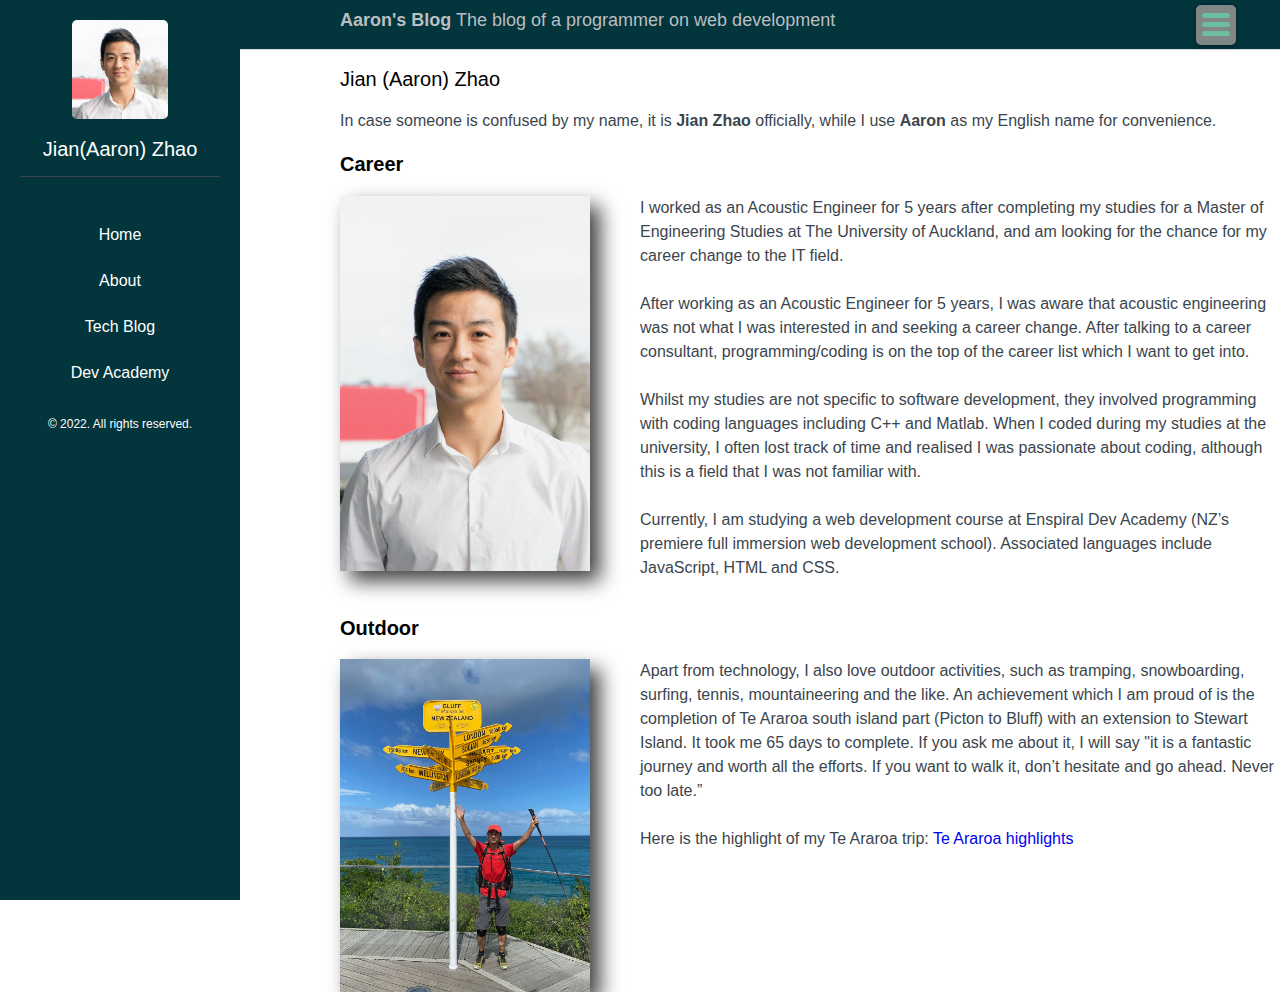
<file: about/about.html>
<!DOCTYPE html>
<html>
  <head>
    <title>About</title>
    <meta charset="UTF-8">
    <meta name="viewport" content="width=device-width, initial-scale=1">
    <meta http-equiv="X-UA-Compatible" content="ie=edge">
    <link href="../styles/main.css" rel="stylesheet" type="text/css">
  </head>
  <body>

    <!--side bar-->
    <div class="sidebar" id="sidebar">
      <div class="sidebar-item">
        <img class="profile" src="../image/profile.jpeg" alt="profile">
        <p class="name">Jian(Aaron) Zhao</p>
      </div>
      <nav class="sidebar-nav">
        <a class="sidebar-nav-item" href="../index.html">Home</a><br>
        <a class="sidebar-nav-item" href="#">About</a><br>
        <a class="sidebar-nav-item" href="../blog/positioning.html">Tech Blog</a>
        <br>
        <a class="sidebar-nav-item" href="../blog/learning-plan.html">Dev Academy</a>
      </nav>
      <div>
        <p class="sidebar-reserve">© 2022. All rights reserved.</p>
      </div>
    </div>

   
    <main class="main">
       <!--header-->
      <div class="main-head">
        <p class="header-text"><strong>Aaron's Blog</strong> The blog of a programmer on web development</p>
      </div>

       <!--blog title-->
      <div class="main-body">
        <h1 class="blog-title">Jian (Aaron) Zhao</h1>
        <p class="main-para">
          In case someone is confused by my name, it is <strong>Jian Zhao</strong> officially, while I use <strong>Aaron</strong> as my English name for convenience. 
        </p>
        <h2 class="heading2">Career</h2>
        <div class="about-career">
          <img class="about-image" src="./figure/tech.jpeg" alt="tech">
          <p class="about-para">
            I worked as an Acoustic Engineer for 5 years after completing my studies for a Master of Engineering Studies at The University of Auckland, and am looking for the chance for my career change to the IT field. 
            <br>
            <br>
            After working as an Acoustic Engineer for 5 years, I was aware that acoustic engineering was not what I was interested in and seeking a career change. After talking to a career consultant, programming/coding is on the top of the career list which I want to get into.
            <br>
            <br>
            Whilst my studies are not specific to software development, they involved programming with coding languages including C++ and Matlab. When I coded during my studies at the university, I often lost track of time and realised I was passionate about coding, although this is a field that I was not familiar with.
            <br>
            <br>
            Currently, I am studying a web development course at Enspiral Dev Academy (NZ’s premiere full immersion web development school). Associated languages include JavaScript, HTML and CSS.
          </p>
        </div>
        <h2 class="heading2 ">Outdoor</h2>
        <div class="about-outdoor">
          <img class="about-image" src="./figure/outdoor.jpeg" alt="tech">
          <p class="about-para">
            Apart from technology, I also love outdoor activities, such as tramping, snowboarding, surfing, tennis, mountaineering and the like. An achievement which I am proud of is the completion of Te Araroa south island part (Picton to Bluff) with an extension to Stewart Island. It took me 65 days to complete. If you ask me about it, I will say "it is a fantastic journey and worth all the efforts. If you want to walk it, don’t hesitate and go ahead. Never too late.” 
            <br>
            <br>
            Here is the highlight of my Te Araroa trip:
            <a class="video" href="https://www.youtube.com/watch?v=l5D6o8ievEo">Te Araroa highlights</a>
          </p>
          
        </div>
    </main>
    
     <!--menu button-->
    <button class="menu-button">
      <div class="menu-icon"></div>
      <div class="menu-icon"></div>
      <div class="menu-icon"></div>
    </button>
      <!--menu button-->
    <script>
      const sidebar = document.querySelector('.sidebar');
      const mainContent = document.querySelector('.main');
      document.querySelector('button').onclick = function () {
      sidebar.classList.toggle('sidebar-small');
      mainContent.classList.toggle('main-large')
      }
    </script>
  </body>
</html>
</file>
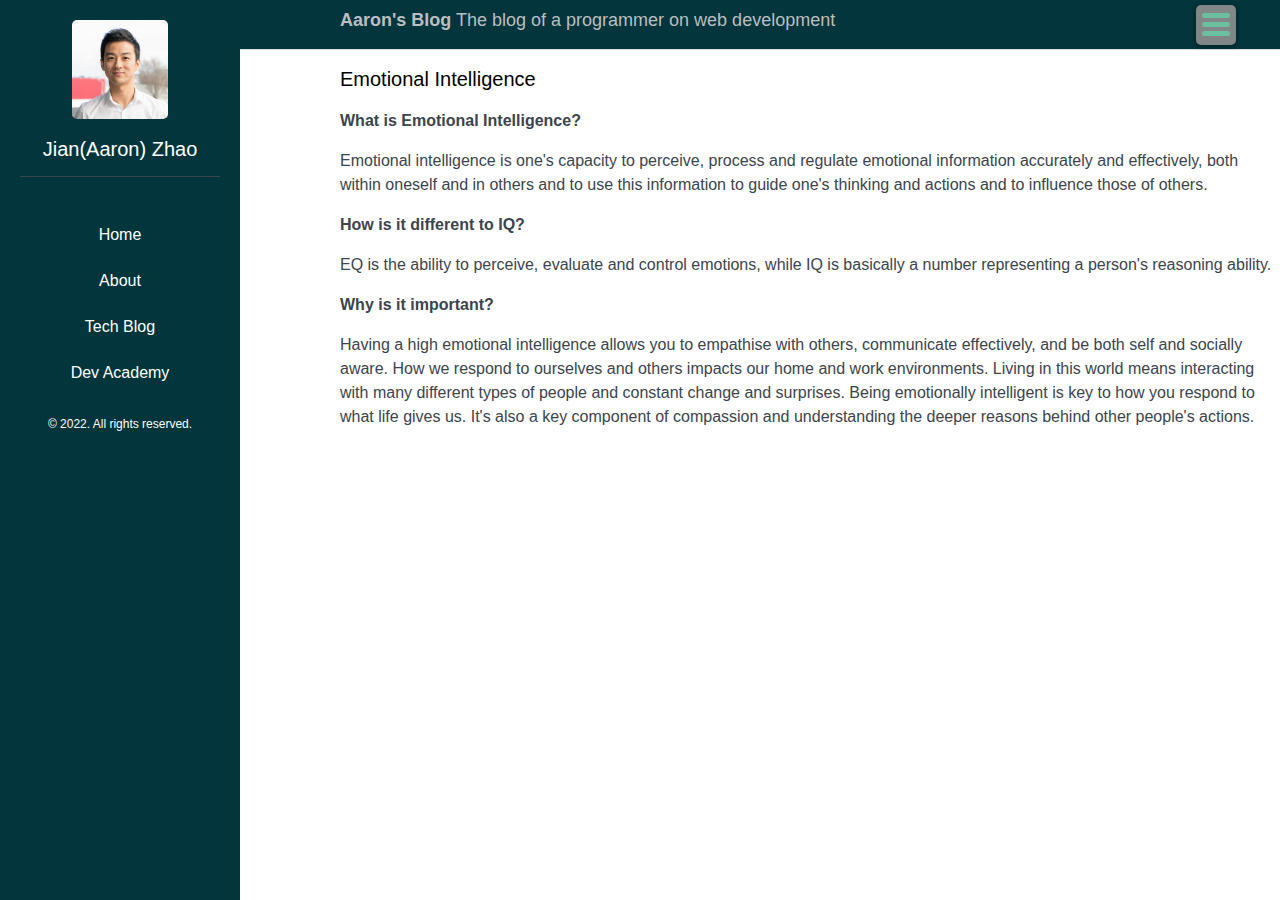
<file: blog/emotional-intelligence.html>
<!DOCTYPE html>
<html lang="en">
    <head>
        <meta charset="UTF-8">
        <meta name="viewport" content="width=device-width, initial-scale=1.0">
        <meta http-equiv="X-UA-Compatible" content="ie=edge">
        <link href="../styles/main.css" rel="stylesheet" type="text/css">
        <title>Emotional Intelligence</title>
    </head>
    <body>
         <!--side bar-->
      <div class="sidebar" id="sidebar">
        <div class="sidebar-item">
          <img class="profile" src="../image/profile.jpeg" alt="profile">
          <p class="name">Jian(Aaron) Zhao</p>
        </div>
        <nav class="sidebar-nav">
          <a class="sidebar-nav-item" href="../index.html">Home</a><br>
          <a class="sidebar-nav-item" href="../about/about.html">About</a><br>
          <a class="sidebar-nav-item" href="../blog/positioning.html">Tech Blog</a>
          <br>
          <a class="sidebar-nav-item" href="../blog/learning-plan.html">Dev Academy</a>
        </nav>
        <div>
          <p class="sidebar-reserve">© 2022. All rights reserved.</p>
        </div>
      </div>
      <main class="main">
        <!--header-->
       <div class="main-head">
         <p class="header-text"><strong>Aaron's Blog</strong> The blog of a programmer on web development</p>
       </div>
        
       <div class="main-body">
          <!--blog title-->
         <h1 class="blog-title">Emotional Intelligence</h1>
         <!--Q&A-->
         <p class="main-para">
           <strong>What is Emotional Intelligence?</strong>
         </p>
         <p class="main-para">
          Emotional intelligence is one's capacity to perceive, process and regulate emotional information accurately and effectively, both within oneself and in others and to use this information to guide one's thinking and actions and to influence those of others. 
         </p>
         <!--Q&A-->
         <p class="main-para">
          <strong>How is it different to IQ?</strong>
        </p>
        <p class="main-para">
          EQ is the ability to perceive, evaluate and control emotions, while IQ is basically a number representing a person's reasoning ability.
        </p>
        <!--Q&A-->
        <p class="main-para">
          <strong>Why is it important?</strong>
        </p>
        <p class="main-para">
          Having a high emotional intelligence allows you to empathise with others, communicate effectively, and be both self and socially aware. How we respond to ourselves and others impacts our home and work environments. Living in this world means interacting with many different types of people and constant change and surprises. Being emotionally intelligent is key to how you respond to what life gives us. It's also a key component of compassion and understanding the deeper reasons behind other people's actions.
        </p>
       </div>
     </main>
     <!--menu button-->
      <button class="menu-button">
        <div class="menu-icon"></div>
        <div class="menu-icon"></div>
        <div class="menu-icon"></div>
      </button>
    <!--menu button-->
      <script>
      const sidebar = document.querySelector('.sidebar');
      const mainContent = document.querySelector('.main');
      document.querySelector('button').onclick = function () {
      sidebar.classList.toggle('sidebar-small');
      mainContent.classList.toggle('main-large')
      }
      </script>
    </body>
</html>
</file>
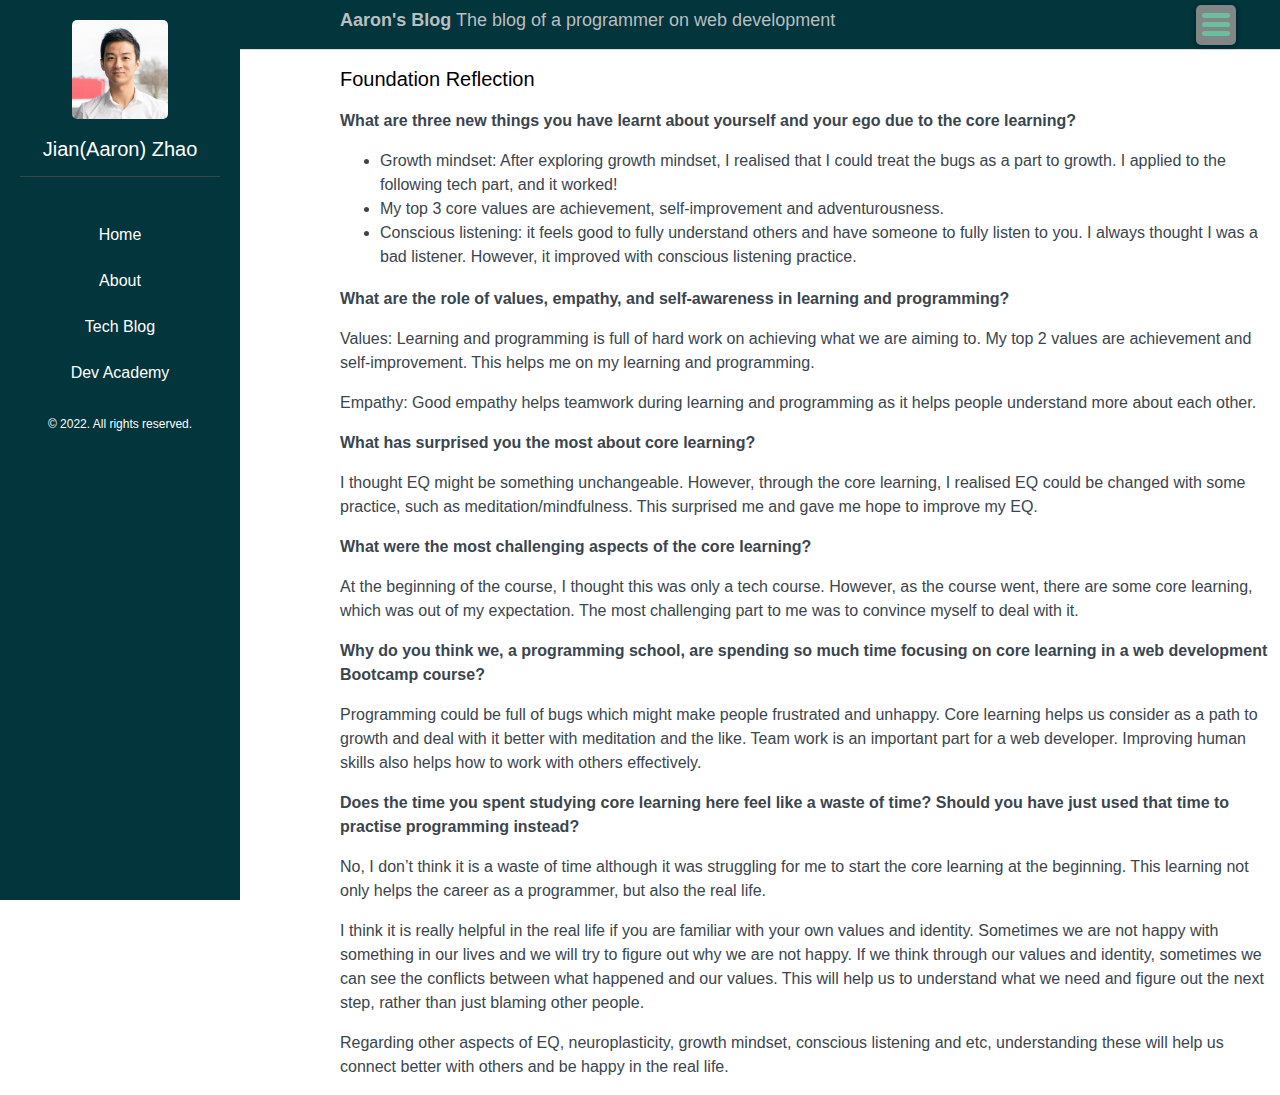
<file: blog/foundations-reflection.html>
<!DOCTYPE html>
<html lang="en">
    <head>
        <meta charset="UTF-8">
        <meta name="viewport" content="width=device-width, initial-scale=1.0">
        <meta http-equiv="X-UA-Compatible" content="ie=edge">
        <link href="../styles/main.css" rel="stylesheet" type="text/css">
        <title>Foundation reflection</title>
    </head>
    <body>
         <!--side bar-->
      <div class="sidebar" id="sidebar">
        <div class="sidebar-item">
          <img class="profile" src="../image/profile.jpeg" alt="profile">
          <p class="name">Jian(Aaron) Zhao</p>
        </div>
        <nav class="sidebar-nav">
          <a class="sidebar-nav-item" href="../index.html">Home</a><br>
          <a class="sidebar-nav-item" href="../about/about.html">About</a><br>
          <a class="sidebar-nav-item" href="../blog/positioning.html">Tech Blog</a>
          <br>
          <a class="sidebar-nav-item" href="../blog/learning-plan.html">Dev Academy</a>
        </nav>
        <div>
          <p class="sidebar-reserve">© 2022. All rights reserved.</p>
        </div>
      </div>
      <main class="main">
        <!--header-->
       <div class="main-head">
         <p class="header-text"><strong>Aaron's Blog</strong> The blog of a programmer on web development</p>
       </div>
        
       <div class="main-body">
          <!--blog title-->
         <h1 class="blog-title">Foundation Reflection</h1>
         <!--Q&A-->
         <p class="main-para">
           <strong>What are three new things you have learnt about yourself and your ego due to the core learning?</strong>
         </p>
         <p class="main-para">
            <ul class="main-para">
              <li>Growth mindset: After exploring growth mindset, I realised that I could treat the bugs as a part to growth. I applied to the following tech part, and it worked!</li>
              <li>My top 3 core values are achievement, self-improvement and adventurousness.</li>
              <li>Conscious listening: it feels good to fully understand others and have someone to fully listen to you. I always thought I was a bad listener. However, it improved with conscious listening practice.</li>
            </ul>
         </p>
         <!--Q&A-->
         <p class="main-para">
          <strong>What are the role of values, empathy, and self-awareness in learning and programming?</strong>
        </p>
        <p class="main-para">
          Values: Learning and programming is full of hard work on achieving what we are aiming to. My top 2 values are achievement and self-improvement. This helps me on my learning and programming. 
        </p>
        <p class="main-para">
          Empathy: Good empathy helps teamwork during learning and programming as it helps people understand more about each other.
        </p>
        <!--Q&A-->
        <p class="main-para">
          <strong>What has surprised you the most about core learning?</strong>
        </p>
        <p class="main-para">
          I thought EQ might be something unchangeable. However, through the core learning, I realised EQ could be changed with some practice, such as meditation/mindfulness. This surprised me and gave me hope to improve my EQ.
        </p>
        <!--Q&A-->
        <p class="main-para">
          <strong>What were the most challenging aspects of the core learning?</strong>
        </p>
        <p class="main-para">
          At the beginning of the course, I thought this was only a tech course. However, as the course went, there are some core learning, which was out of my expectation. The most challenging part to me was to convince myself to deal with it.
        </p>
        <!--Q&A-->
        <p class="main-para">
          <strong>Why do you think we, a programming school, are spending so much time focusing on core learning in a web development Bootcamp course?</strong>
        </p>
        <p class="main-para">
          Programming could be full of bugs which might make people frustrated and unhappy. Core learning helps us consider as a path to growth and deal with it better with meditation and the like. Team work is an important part for a web developer. Improving human skills also helps how to work with others effectively. 
        </p>
        <!--Q&A-->
        <p class="main-para">
          <strong>Does the time you spent studying core learning here feel like a waste of time? Should you have just used that time to practise programming instead?</strong>
        </p>
        <p class="main-para">
          No, I don’t think it is a waste of time although it was struggling for me to start the core learning at the beginning. This learning not only helps the career as a programmer, but also the real life. 
        </p>
        <p class="main-para">
          I think it is really helpful in the real life if you are familiar with your own values and identity. Sometimes we are not happy with something in our lives and we will try to figure out why we are not happy. If we think through our values and identity, sometimes we can see the conflicts between what happened and our values. This will help us to understand what we need and figure out the next step, rather than just blaming other people.
        </p>
        <p class="main-para">
          Regarding other aspects of EQ, neuroplasticity, growth mindset, conscious listening and etc, understanding these will help us connect better with others and be happy in the real life.
        </p>
       </div>
     </main>
     <!--menu button-->
      <button class="menu-button">
        <div class="menu-icon"></div>
        <div class="menu-icon"></div>
        <div class="menu-icon"></div>
      </button>
    <!--menu button-->
      <script>
      const sidebar = document.querySelector('.sidebar');
      const mainContent = document.querySelector('.main');
      document.querySelector('button').onclick = function () {
      sidebar.classList.toggle('sidebar-small');
      mainContent.classList.toggle('main-large')
      }
      </script>
    </body>
</html>
</file>
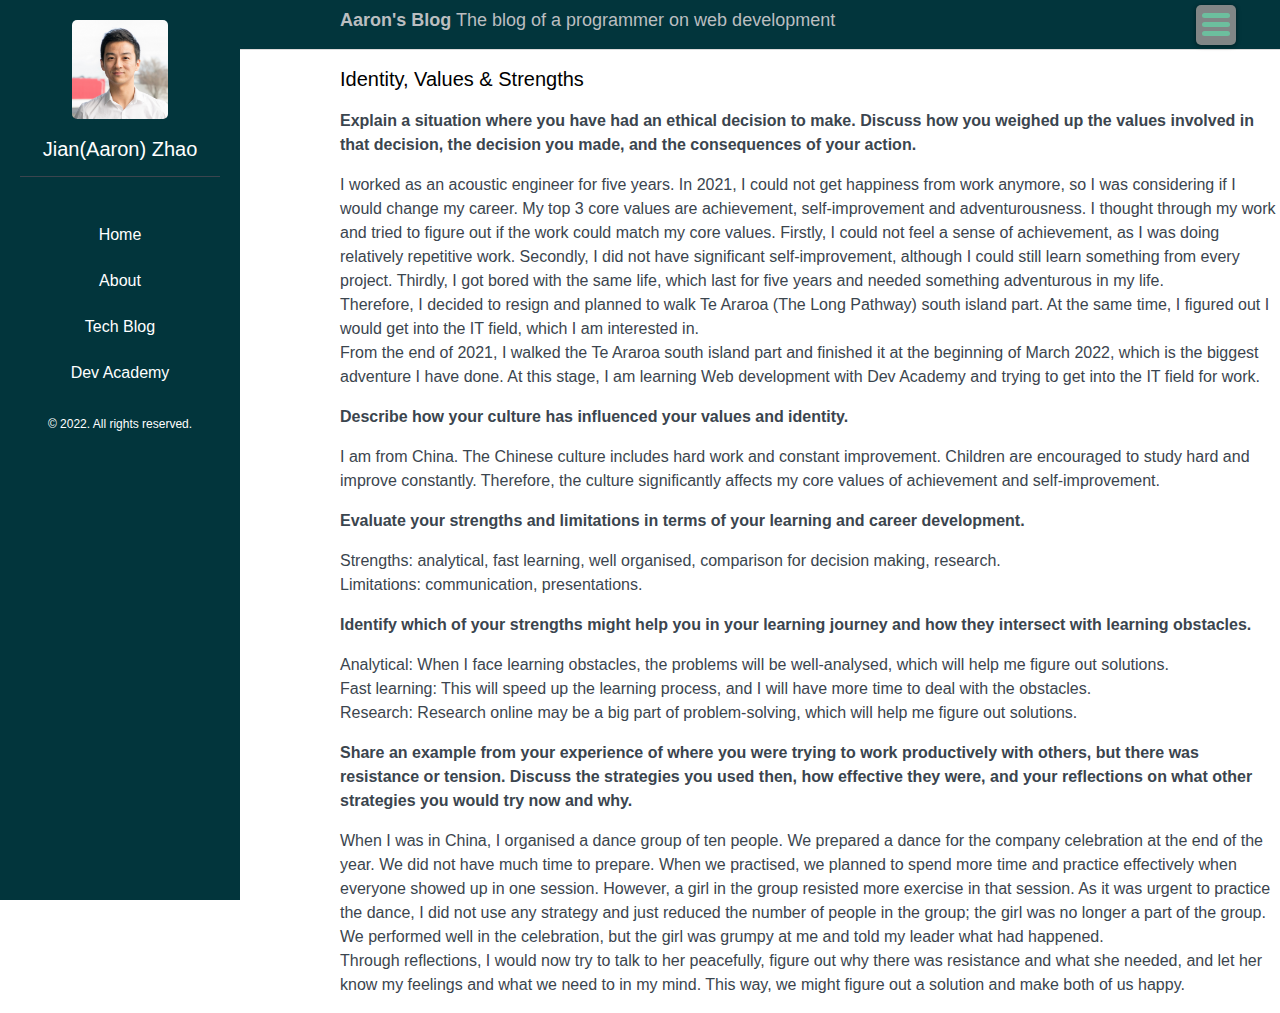
<file: blog/identity-values.html>
<!DOCTYPE html>
<html lang="en">
    <head>
        <meta charset="UTF-8">
        <meta name="viewport" content="width=device-width, initial-scale=1.0">
        <meta http-equiv="X-UA-Compatible" content="ie=edge">
        <link href="../styles/main.css" rel="stylesheet" type="text/css">
        <title>Identity, Values & Strengths</title>
    </head>
    <body>
         <!--side bar-->
      <div class="sidebar" id="sidebar">
        <div class="sidebar-item">
          <img class="profile" src="../image/profile.jpeg" alt="profile">
          <p class="name">Jian(Aaron) Zhao</p>
        </div>
        <nav class="sidebar-nav">
          <a class="sidebar-nav-item" href="../index.html">Home</a><br>
          <a class="sidebar-nav-item" href="../about/about.html">About</a><br>
          <a class="sidebar-nav-item" href="../blog/positioning.html">Tech Blog</a>
          <br>
          <a class="sidebar-nav-item" href="../blog/learning-plan.html">Dev Academy</a>
        </nav>
        <div>
          <p class="sidebar-reserve">© 2022. All rights reserved.</p>
        </div>
      </div>
      <main class="main">
        <!--header-->
       <div class="main-head">
        <p class="header-text"><strong>Aaron's Blog</strong> The blog of a programmer on web development</p>
       </div>
        
       <div class="main-body">
          <!--blog title-->
         <h1 class="blog-title">Identity, Values & Strengths</h1>
         <!--Q&A-->
         <p class="main-para">
           <strong>Explain a situation where you have had an ethical decision to make. Discuss how you weighed up the values involved in that decision, the decision you made, and the consequences of your action.</strong>
         </p>
         <p class="main-para">
          
            I worked as an acoustic engineer for five years. In 2021, I could not get happiness from work anymore, so I was considering if I would change my career. My top 3 core values are achievement, self-improvement and adventurousness. I thought through my work and tried to figure out if the work could match my core values. Firstly, I could not feel a sense of achievement, as I was doing relatively repetitive work. Secondly, I did not have significant self-improvement, although I could still learn something from every project. Thirdly, I got bored with the same life, which last for five years and needed something adventurous in my life. <br>
            Therefore, I decided to resign and planned to walk Te Araroa (The Long Pathway) south island part. At the same time, I figured out I would get into the IT field, which I am interested in.  <br>
            From the end of 2021, I walked the Te Araroa south island part and finished it at the beginning of March 2022, which is the biggest adventure I have done. At this stage, I am learning Web development with Dev Academy and trying to get into the IT field for work. 
         </p>
         <!--Q&A-->
         <p class="main-para">
          <strong>Describe how your culture has influenced your values and identity.</strong>
        </p>
        <p class="main-para">
          I am from China. The Chinese culture includes hard work and constant improvement. Children are encouraged to study hard and improve constantly. Therefore, the culture significantly affects my core values of achievement and self-improvement.
        </p>
        <!--Q&A-->
        <p class="main-para">
          <strong>Evaluate your strengths and limitations in terms of your learning and career development.</strong>
        </p>
        <p class="main-para">
          Strengths: analytical, fast learning, well organised, comparison for decision making, research.
          <br>
          Limitations: communication, presentations.
        </p>
        <!--Q&A-->
        <p class="main-para">
          <strong>Identify which of your strengths might help you in your learning journey and how they intersect with learning obstacles.</strong>
        </p>
        <p class="main-para">
          Analytical: When I face learning obstacles, the problems will be well-analysed, which will help me figure out solutions.  <br>
          Fast learning: This will speed up the learning process, and I will have more time to deal with the obstacles. <br>
          Research: Research online may be a big part of problem-solving, which will help me figure out solutions. 
        </p>
        <!--Q&A-->
        <p class="main-para">
          <strong>Share an example from your experience of where you were trying to work productively with others, but there was resistance or tension. Discuss the strategies you used then, how effective they were, and your reflections on what other strategies you would try now and why.</strong>
        </p>
        <p class="main-para">
          When I was in China, I organised a dance group of ten people. We prepared a dance for the company celebration at the end of the year. We did not have much time to prepare. When we practised, we planned to spend more time and practice effectively when everyone showed up in one session. However, a girl in the group resisted more exercise in that session. As it was urgent to practice the dance, I did not use any strategy and just reduced the number of people in the group; the girl was no longer a part of the group. We performed well in the celebration, but the girl was grumpy at me and told my leader what had happened.  <br>
          Through reflections, I would now try to talk to her peacefully, figure out why there was resistance and what she needed, and let her know my feelings and what we need to in my mind. This way, we might figure out a solution and make both of us happy.
        </p>
       </div>
      </main>

      <!--menu button-->
      <button class="menu-button">
        <div class="menu-icon"></div>
        <div class="menu-icon"></div>
        <div class="menu-icon"></div>
      </button>
      <!--menu button-->
      <script>
      const sidebar = document.querySelector('.sidebar');
      const mainContent = document.querySelector('.main');
      document.querySelector('button').onclick = function () {
      sidebar.classList.toggle('sidebar-small');
      mainContent.classList.toggle('main-large')
      }
      </script>
    </body>
</html>
</file>
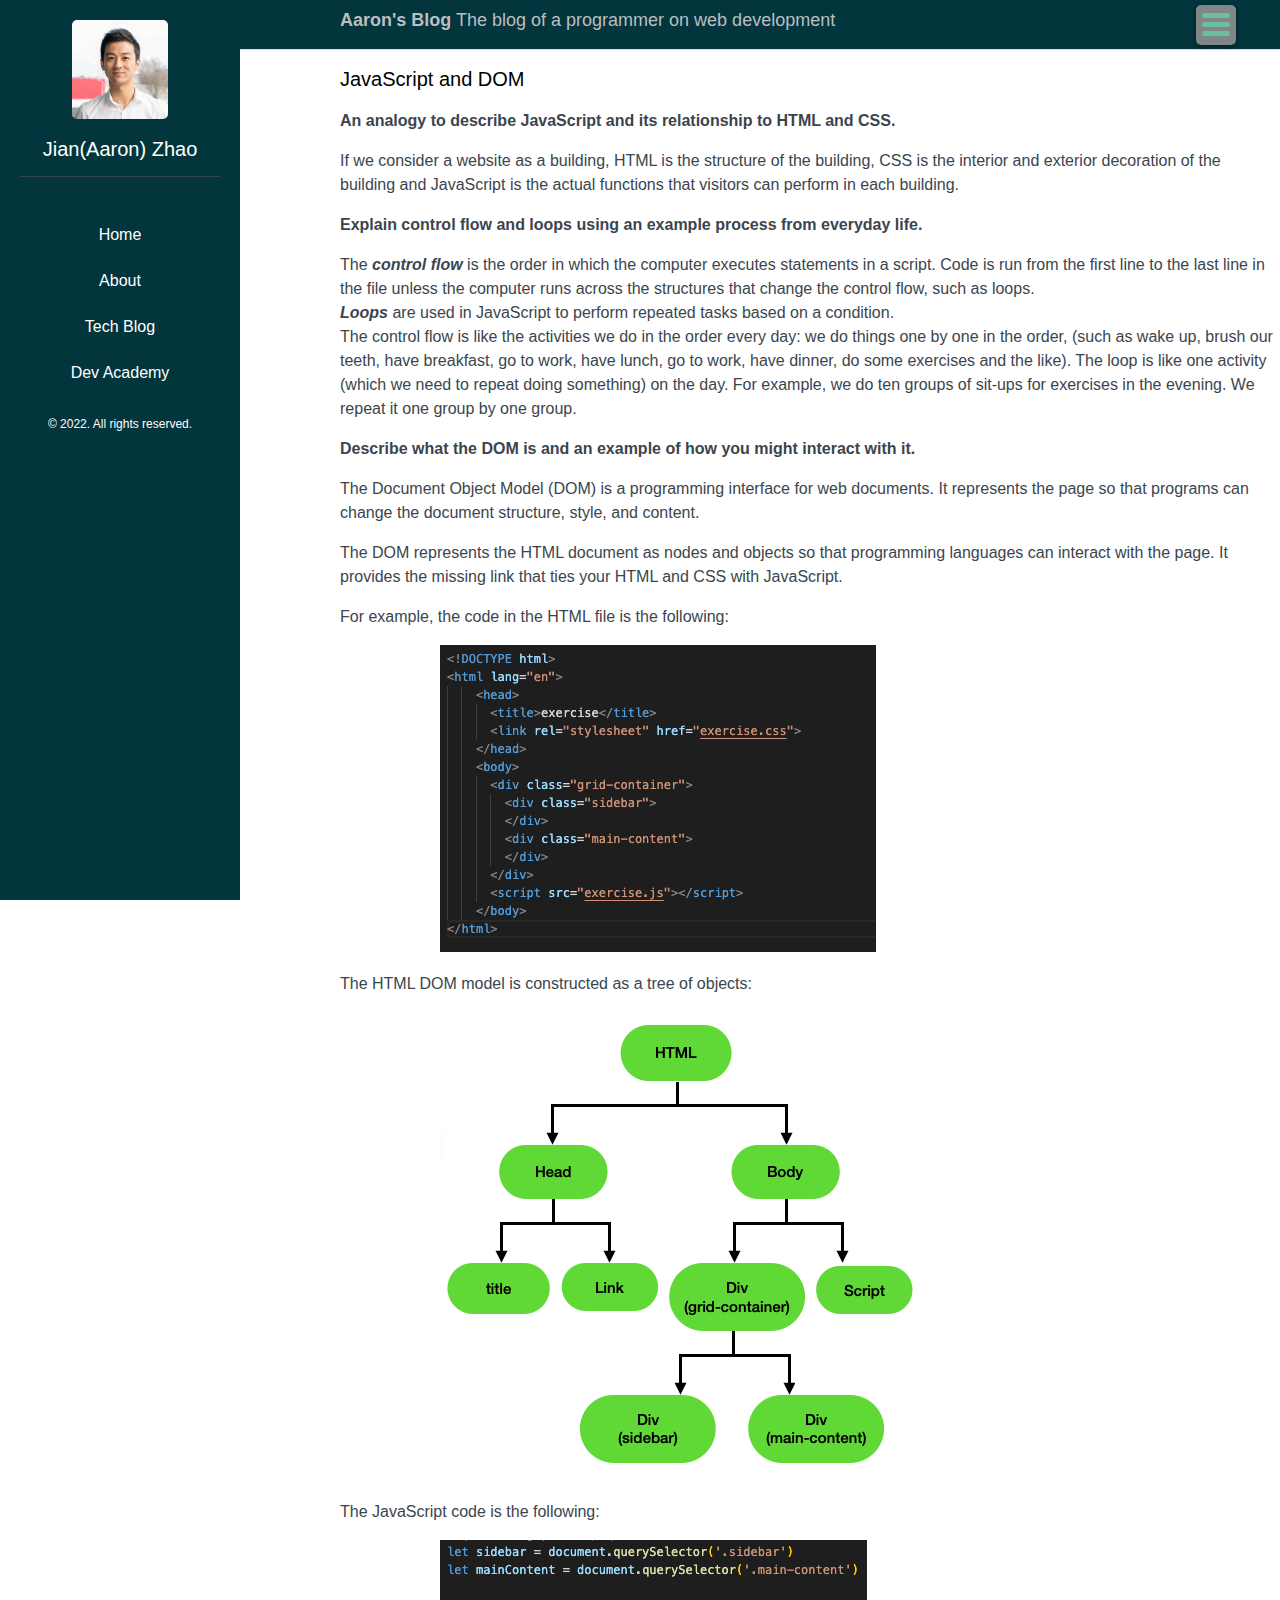
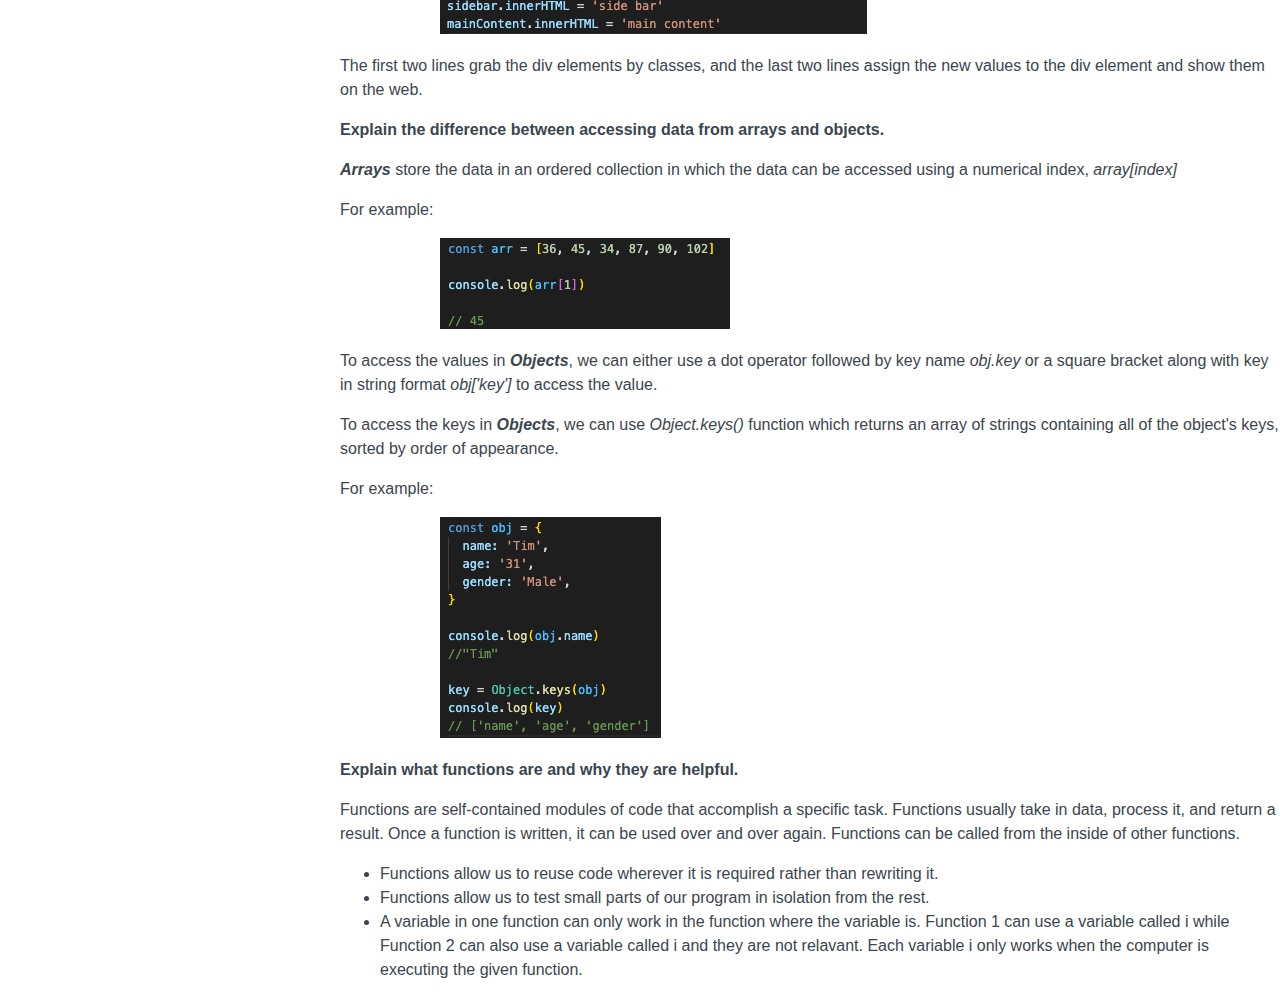
<file: blog/js-dom.html>
<!DOCTYPE html>
<html>
  <head>
    <title>JavaScript & DOM</title>
    <meta charset="UTF-8">
    <meta name="viewport" content="width=device-width, initial-scale=1.0">
    <meta http-equiv="X-UA-Compatible" content="ie=edge">
    <link href="../styles/main.css" rel="stylesheet" type="text/css">
  </head>
  <body>

    <!--side bar-->
    <div class="sidebar" id="sidebar">
      <div class="sidebar-item">
        <img class="profile" src="../image/profile.jpeg" alt="profile">
        <p class="name">Jian(Aaron) Zhao</p>
      </div>
      <nav class="sidebar-nav">
        <a class="sidebar-nav-item" href="../index.html">Home</a><br>
        <a class="sidebar-nav-item" href="../about/about.html">About</a><br>
        <a class="sidebar-nav-item" href="../blog/positioning.html">Tech Blog</a>
        <br>
        <a class="sidebar-nav-item" href="../blog/learning-plan.html">Dev Academy</a>
      </nav>
      <div>
        <p class="sidebar-reserve">© 2022. All rights reserved.</p>
      </div>
    </div>

   
    <main class="main">
       <!--header-->
      <div class="main-head">
        <p class="header-text"><strong>Aaron's Blog</strong> The blog of a programmer on web development</p>
      </div>
       <!--blog title-->
      <div class="main-body">
        <h1 class="blog-title">JavaScript and DOM</h1>
      
         <!--Q&A-->
         <p class="main-para">
           <strong>An analogy to describe JavaScript and its relationship to HTML and CSS.</strong>
         </p>
         <p class="main-para">
          If we consider a website as a building, HTML is the structure of the building, CSS is the interior and exterior decoration of the building and JavaScript is the actual functions that visitors can perform in each building.
         </p>

         <!--Q&A-->
         <p class="main-para">
          <strong>Explain control flow and loops using an example process from everyday life.</strong>
        </p>
        <p class="main-para">
          The <strong><em>control flow</em></strong> is the order in which the computer executes statements in a script. Code is run from the first line to the last line in the file unless the computer runs across the structures that change the control flow, such as loops.
          <br>
          <strong><em>Loops</em></strong> are used in JavaScript to perform repeated tasks based on a condition.
          <br>
          The control flow is like the activities we do in the order every day: we do things one by one in the order, (such as wake up, brush our teeth, have breakfast, go to work, have lunch, go to work, have dinner, do some exercises and the like). The loop is like one activity (which we need to repeat doing something) on the day. For example, we do ten groups of sit-ups for exercises in the evening. We repeat it one group by one group. 
        </p>
        <!--Q&A-->
        <p class="main-para">
          <strong>Describe what the DOM is and an example of how you might interact with it.</strong>
        </p>
        <p class="main-para">
          The Document Object Model (DOM) is a programming interface for web documents. It represents the page so that programs can change the document structure, style, and content. 
        </p>
        <p class="main-para">
          The DOM represents the HTML document as nodes and objects so that programming languages can interact with the page. It provides the missing link that ties your HTML and CSS with JavaScript.  
        </p>
        <p class="main-para">
          For example, the code in the HTML file is the following:  
        </p>
        <img class="blog-image" src="./js-dom/html.png" alt="html">
        <br>
        <p class="main-para">
          The HTML DOM model is constructed as a tree of objects:  
        </p>
        <img class="blog-image" src="./js-dom/tree.png" alt="dom tree">
        <br>
        <p class="main-para">
          The JavaScript code is the following:  
        </p>
        <img class="blog-image" src="./js-dom/javascript.png" alt="js code">
        <br>
        <p class="main-para">
          The first two lines grab the div elements by classes, and the last two lines assign the new values to the div element and show them on the web.  
        </p>

        <!--Q&A-->
        <p class="main-para">
          <strong>Explain the difference between accessing data from arrays and objects.</strong>
        </p>
        <p class="main-para">
          <strong><em>Arrays</em></strong> store the data in an ordered collection in which the data can be accessed using a numerical index, <em>array[index]</em>
        </p>
        <p class="main-para">For example:</p>
        <img class="blog-image" src="./js-dom/array.png" alt="array">
        <br>
        <p class="main-para">
          To access the values in <strong><em>Objects</em></strong>, we can either use a dot operator followed by key name <em>obj.key</em> or a square bracket along with key in string format <em>obj['key']</em> to access the value.
        </p>
        <p class="main-para">
          To access the keys in <strong><em>Objects</em></strong>, we can use <em>Object.keys()</em> function which returns an array of strings containing all of the object's keys, sorted by order of appearance.
        </p>
        <p class="main-para">For example:</p>
        <img class="blog-image" src="./js-dom/object.png" alt="object">
        <br>
        
        <!--Q&A-->
        <p class="main-para">
          <strong>Explain what functions are and why they are helpful.</strong>
        </p>
        <p class="main-para">
          Functions are self-contained modules of code that accomplish a specific task. Functions usually take in data, process it, and return a result. Once a function is written, it can be used over and over again. Functions can be called from the inside of other functions. 
          <ul class="main-para">
            <li>Functions allow us to reuse code wherever it is required rather than rewriting it.</li>
            <li>Functions allow us to test small parts of our program in isolation from the rest.</li>
            <li>A variable in one function can only work in the function where the variable is. Function 1 can use a variable called i while Function 2 can also use a variable called i and they are not relavant. Each variable i only works when the computer is executing the given function.</li>
          </ul>
        </p>
       </div>
    </main>
    <!--menu button-->
    <button class="menu-button">
      <div class="menu-icon"></div>
      <div class="menu-icon"></div>
      <div class="menu-icon"></div>
    </button>
    <!--menu button-->
    <script>
    const sidebar = document.querySelector('.sidebar');
    const mainContent = document.querySelector('.main');
    document.querySelector('button').onclick = function () {
    sidebar.classList.toggle('sidebar-small');
    mainContent.classList.toggle('main-large')
    }
    </script>
    
  </body>
</html>
</file>
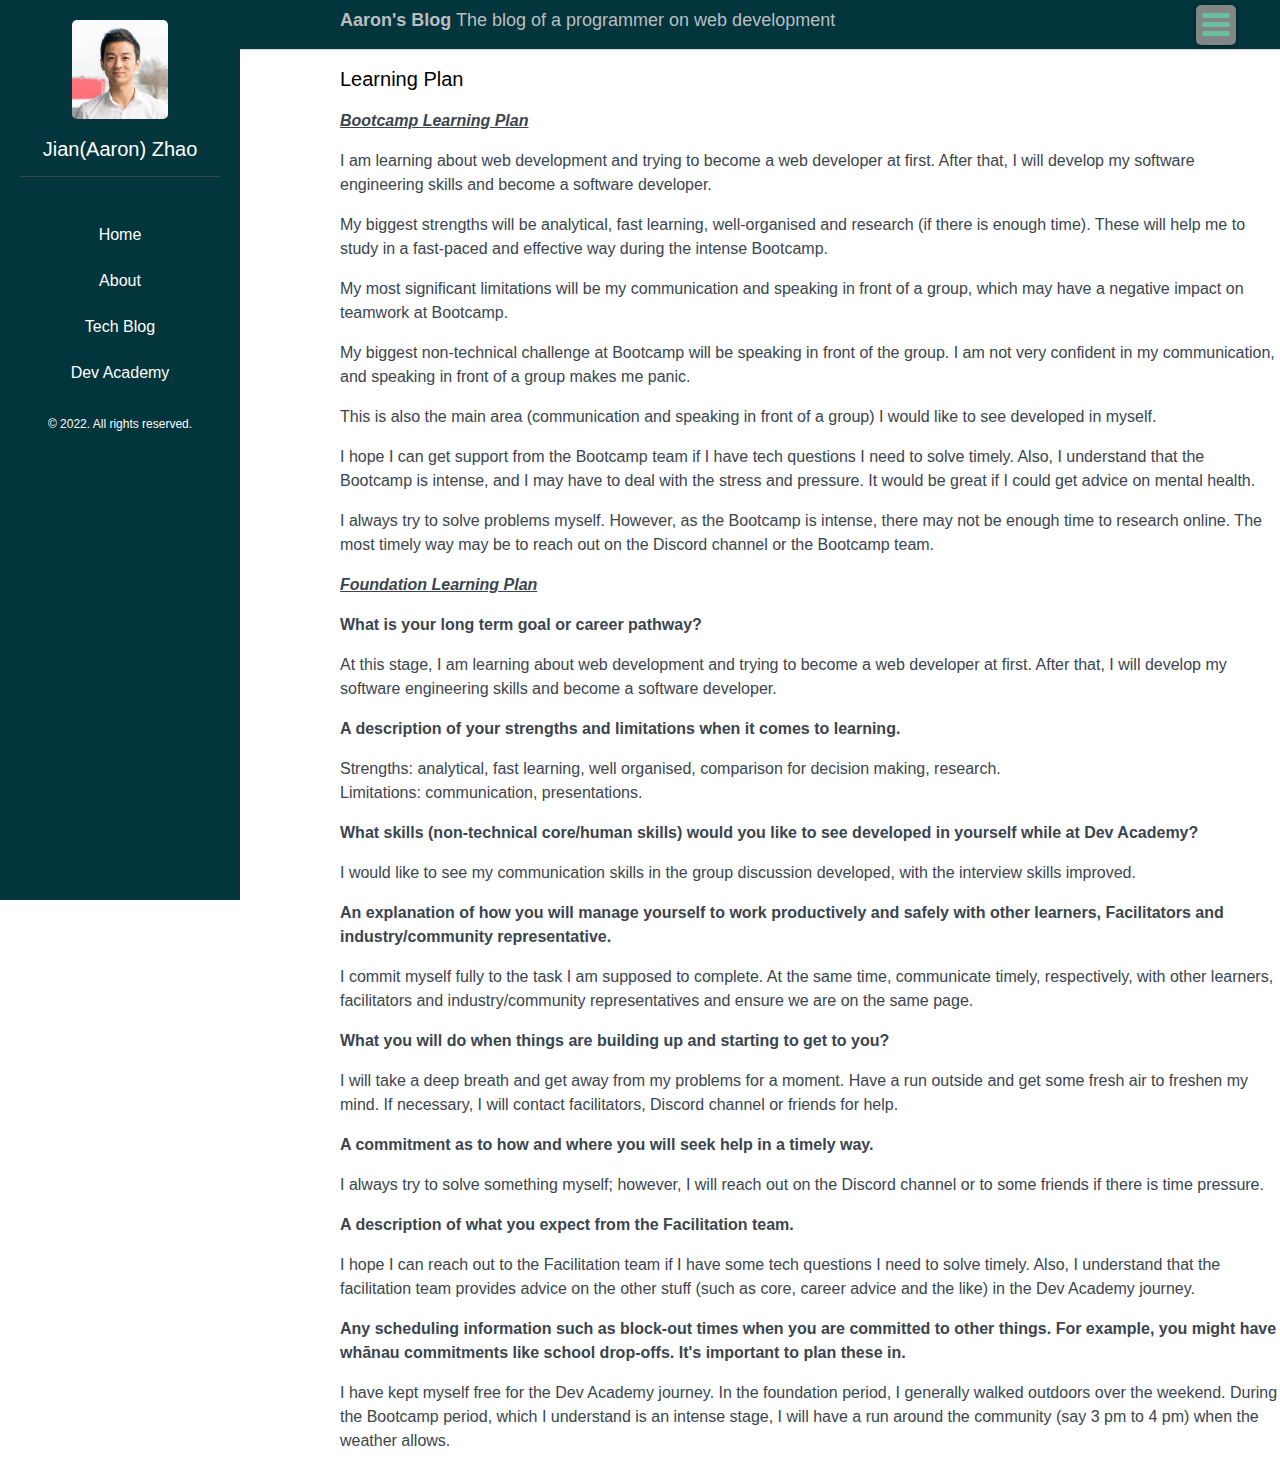
<file: blog/learning-plan.html>
<!DOCTYPE html>
<html lang="en">
    <head>
        <meta charset="UTF-8">
        <meta name="viewport" content="width=device-width, initial-scale=1.0">
        <meta http-equiv="X-UA-Compatible" content="ie=edge">
        <link href="../styles/main.css" rel="stylesheet" type="text/css">
        <title>Learning Plan</title>
    </head>
    <body>
         <!--side bar-->
      <div class="sidebar" id="sidebar">
        <div class="sidebar-item">
          <img class="profile" src="../image/profile.jpeg" alt="profile">
          <p class="name">Jian(Aaron) Zhao</p>
        </div>
        <nav class="sidebar-nav">
          <a class="sidebar-nav-item" href="../index.html">Home</a><br>
          <a class="sidebar-nav-item" href="../about/about.html">About</a><br>
          <a class="sidebar-nav-item" href="../blog/positioning.html">Tech Blog</a>
          <br>
          <a class="sidebar-nav-item" href="../blog/learning-plan.html">Dev Academy</a>
        </nav>
        <div>
          <p class="sidebar-reserve">© 2022. All rights reserved.</p>
        </div>
      </div>
      <main class="main">
        <!--header-->
       <div class="main-head">
         <p class="header-text"><strong>Aaron's Blog</strong> The blog of a programmer on web development</p>
       </div>
        
       <div class="main-body">
          <!--blog title-->
         <h1 class="blog-title">Learning Plan</h1>
         <!--Bootcamp learning plan-->
         <p class="main-para">
          <strong><em><u>Bootcamp Learning Plan</u></em></strong>
        </p>
        <p class="main-para">
          I am learning about web development and trying to become a web developer at first. After that, I will develop my software engineering skills and become a software developer. 
        </p>
        <p class="main-para">
          My biggest strengths will be analytical, fast learning, well-organised and research (if there is enough time). These will help me to study in a fast-paced and effective way during the intense Bootcamp. 
        </p>
        <p class="main-para">
          My most significant limitations will be my communication and speaking in front of a group, which may have a negative impact on teamwork at Bootcamp. 
        </p>
        <p class="main-para">
          My biggest non-technical challenge at Bootcamp will be speaking in front of the group. I am not very confident in my communication, and speaking in front of a group makes me panic.  
        </p>
        <p class="main-para">
          This is also the main area (communication and speaking in front of a group) I would like to see developed in myself.   
        </p>
        <p class="main-para">
          I hope I can get support from the Bootcamp team if I have tech questions I need to solve timely. Also, I understand that the Bootcamp is intense, and I may have to deal with the stress and pressure. It would be great if I could get advice on mental health.  
        </p>
        <p class="main-para">
          I always try to solve problems myself. However, as the Bootcamp is intense, there may not be enough time to research online. The most timely way may be to reach out on the Discord channel or the Bootcamp team. 
        </p>

        <p class="main-para">
          <strong><em><u>Foundation Learning Plan</u></em></strong>
        </p>
         <!--Q&A-->
         <p class="main-para">
           <strong>What is your long term goal or career pathway?</strong>
         </p>
         <p class="main-para">
           At this stage, I am learning about web development and trying to become a web developer at first. After that, I will develop my software engineering skills and become a software developer. 
         </p>
         <!--Q&A-->
         <p class="main-para">
          <strong>A description of your strengths and limitations when it comes to learning.</strong>
        </p>
        <p class="main-para">
          Strengths: analytical, fast learning, well organised, comparison for decision making, research.
          <br>
          Limitations: communication, presentations.
        </p>
        <!--Q&A-->
        <p class="main-para">
          <strong>What skills (non-technical core/human skills) would you like to see developed in yourself while at Dev Academy?</strong>
        </p>
        <p class="main-para">
          I would like to see my communication skills in the group discussion developed, with the interview skills improved.
        </p>
        <!--Q&A-->
        <p class="main-para">
          <strong>An explanation of how you will manage yourself to work productively and safely with other learners, Facilitators and industry/community representative.</strong>
        </p>
        <p class="main-para">
          I commit myself fully to the task I am supposed to complete. At the same time, communicate timely, respectively, with other learners, facilitators and industry/community representatives and ensure we are on the same page. 
        </p>
        <!--Q&A-->
        <p class="main-para">
          <strong>What you will do when things are building up and starting to get to you?</strong>
        </p>
        <p class="main-para">
          I will take a deep breath and get away from my problems for a moment. Have a run outside and get some fresh air to freshen my mind. If necessary, I will contact facilitators, Discord channel or friends for help.  
        </p>
          <!--Q&A-->
        <p class="main-para">
          <strong>A commitment as to how and where you will seek help in a timely way.</strong>
        </p>
        <p class="main-para">
          I always try to solve something myself; however, I will reach out on the Discord channel or to some friends if there is time pressure.   
        </p>
         <!--Q&A-->
        <p class="main-para">
          <strong>A description of what you expect from the Facilitation team.</strong>
        </p>
        <p class="main-para">
          I hope I can reach out to the Facilitation team if I have some tech questions I need to solve timely. Also, I understand that the facilitation team provides advice on the other stuff (such as core, career advice and the like) in the Dev Academy journey.    
        </p>
         <!--Q&A-->
        <p class="main-para">
          <strong>Any scheduling information such as block-out times when you are committed to other things. For example, you might have whānau commitments like school drop-offs. It's important to plan these in.</strong>
        </p>
        <p class="main-para">
          I have kept myself free for the Dev Academy journey. In the foundation period, I generally walked outdoors over the weekend. During the Bootcamp period, which I understand is an intense stage, I will have a run around the community (say 3 pm to 4 pm) when the weather allows.  
        </p>
       </div>
     </main>
     <!--menu button-->
      <button class="menu-button">
        <div class="menu-icon"></div>
        <div class="menu-icon"></div>
        <div class="menu-icon"></div>
      </button>
    <!--menu button-->
      <script>
      const sidebar = document.querySelector('.sidebar');
      const mainContent = document.querySelector('.main');
      document.querySelector('button').onclick = function () {
      sidebar.classList.toggle('sidebar-small');
      mainContent.classList.toggle('main-large')
      }
      </script>
    </body>
</html>
</file>
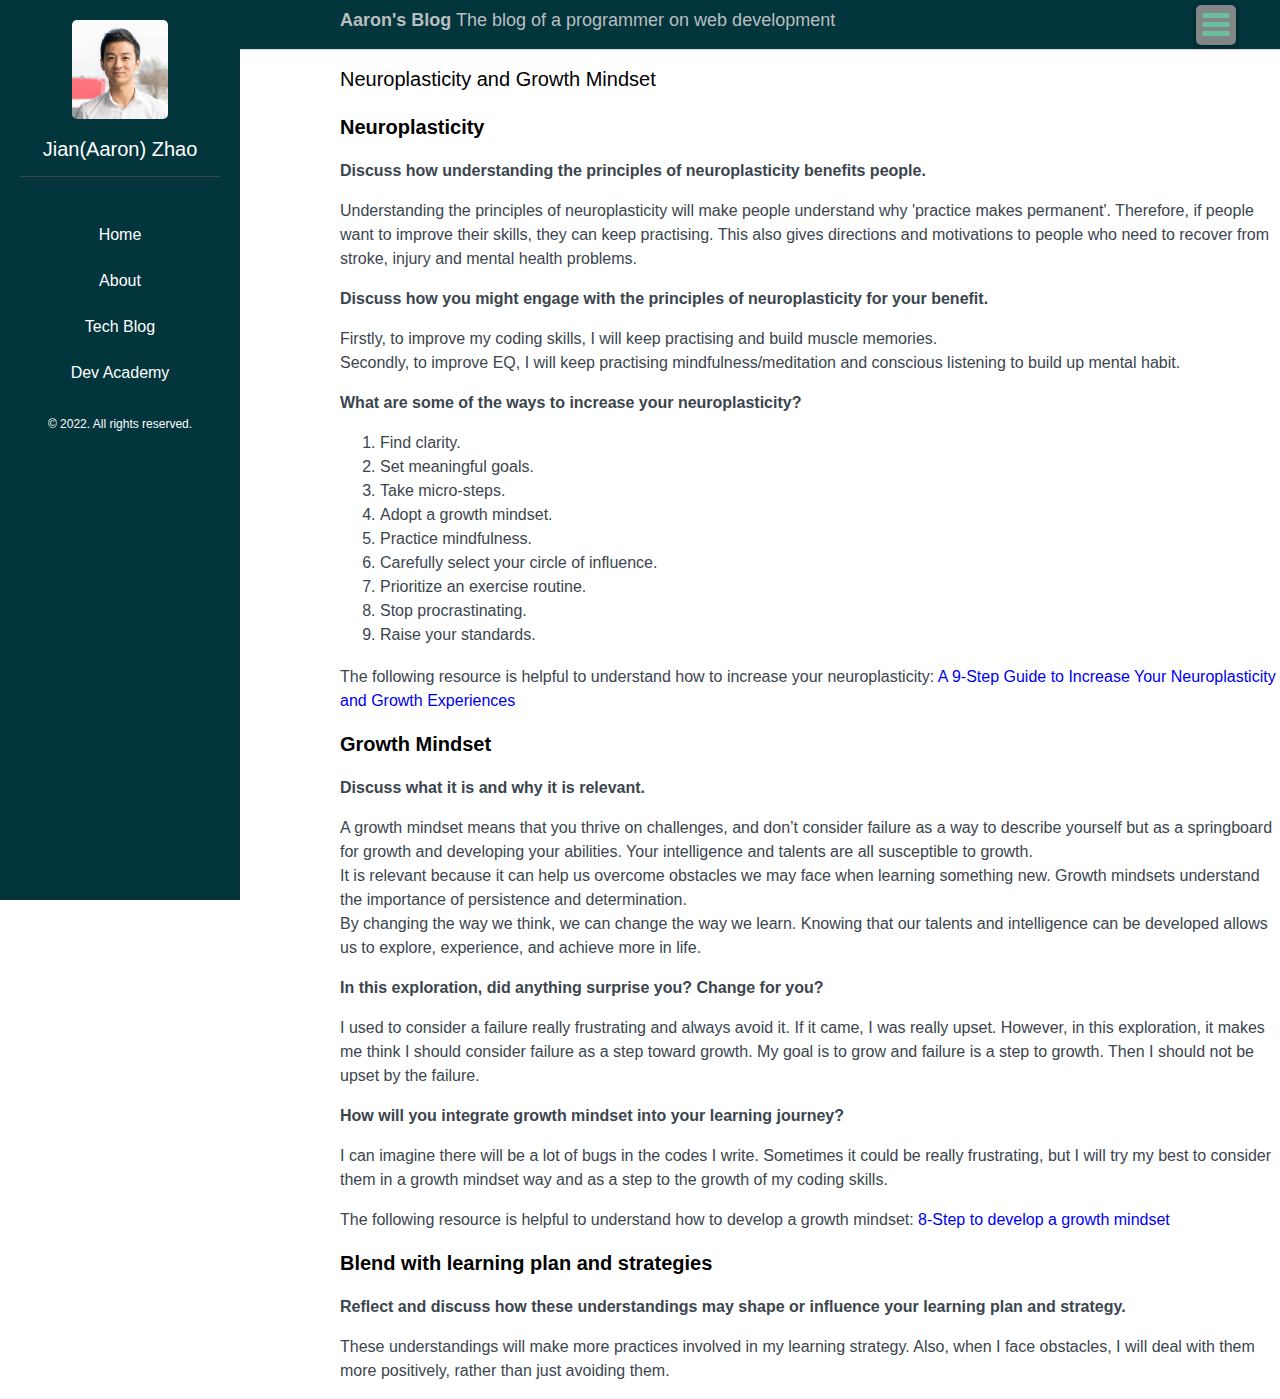
<file: blog/neuroplasticity.html>
<!DOCTYPE html>
<html>
  <head>
    <title>Neuroplasticity</title>
    <meta charset="UTF-8">
    <meta name="viewport" content="width=device-width, initial-scale=1.0">
    <meta http-equiv="X-UA-Compatible" content="ie=edge">
    <link href="../styles/main.css" rel="stylesheet" type="text/css">
  </head>
  <body>

    <!--side bar-->
    <div class="sidebar" id="sidebar">
      <div class="sidebar-item">
        <img class="profile" src="../image/profile.jpeg" alt="profile">
        <p class="name">Jian(Aaron) Zhao</p>
      </div>
      <nav class="sidebar-nav">
        <a class="sidebar-nav-item" href="../index.html">Home</a><br>
        <a class="sidebar-nav-item" href="../about/about.html">About</a><br>
        <a class="sidebar-nav-item" href="../blog/positioning.html">Tech Blog</a>
        <br>
        <a class="sidebar-nav-item" href="../blog/learning-plan.html">Dev Academy</a>
      </nav>
      <div>
        <p class="sidebar-reserve">© 2022. All rights reserved.</p>
      </div>
    </div>

   
    <main class="main">
       <!--header-->
      <div class="main-head">
        <p class="header-text"><strong>Aaron's Blog</strong> The blog of a programmer on web development</p>
      </div>
       <!--blog title-->
      <div class="main-body">
        <h1 class="blog-title">Neuroplasticity and Growth Mindset</h1>
      
         <!--Q&A-->
         <h2 class="heading2">Neuroplasticity</h2>
         <p class="main-para">
           <strong>Discuss how understanding the principles of neuroplasticity benefits people.</strong>
         </p>
         <p class="main-para">
          Understanding the principles of neuroplasticity will make people understand why 'practice makes permanent'. Therefore, if people want to improve their skills, they can keep practising. This also gives directions and motivations to people who need to recover from stroke, injury and mental health problems. 
         </p>

         <!--Q&A-->
         <p class="main-para">
          <strong>Discuss how you might engage with the principles of neuroplasticity for your benefit.</strong>
        </p>
        <p class="main-para">
          Firstly, to improve my coding skills, I will keep practising and build muscle memories.
          <br>
          Secondly, to improve EQ, I will keep practising mindfulness/meditation and conscious listening to build up mental habit.  
        </p>
        <!--Q&A-->
        <p class="main-para">
          <strong>What are some of the ways to increase your neuroplasticity?</strong>
        </p>
        <p class="main-para">
          <ol class="main-para">
            <li>Find clarity.</li>
            <li>Set meaningful goals.</li>
            <li>Take micro-steps.</li>
            <li>Adopt a growth mindset.</li>
            <li>Practice mindfulness.</li>
            <li>Carefully select your circle of influence.</li>
            <li>Prioritize an exercise routine.</li>
            <li>Stop procrastinating.</li>
            <li>Raise your standards.</li>
          </ol> 
        </p>
        <p class="main-para">
          The following resource is helpful to understand how to increase your neuroplasticity: 
          <a href="https://secondwindmovement.com/neuroplasticity/">A 9-Step Guide to Increase Your Neuroplasticity and Growth Experiences</a>
        </p>
        
        <!--Q&A-->
        <h2 class="heading2">Growth Mindset</h2>
        <p class="main-para">
          <strong>Discuss what it is and why it is relevant.</strong>
        </p>
        <p class="main-para">
          A growth mindset means that you thrive on challenges, and don’t consider failure as a way to describe yourself but as a springboard for growth and developing your abilities. Your intelligence and talents are all susceptible to growth.
          <br>
          It is relevant because it can help us overcome obstacles we may face when learning something new. Growth mindsets understand the importance of persistence and determination.
          <br>
          By changing the way we think, we can change the way we learn. Knowing that our talents and intelligence can be developed allows us to explore, experience, and achieve more in life.
        </p>

        <!--Q&A-->
        <p class="main-para">
         <strong>In this exploration, did anything surprise you? Change for you?</strong>
        </p>
        <p class="main-para">
          I used to consider a failure really frustrating and always avoid it. If it came, I was really upset. However, in this exploration, it makes me think I should consider failure as a step toward growth. My goal is to grow and failure is a step to growth. Then I should not be upset by the failure.  
        </p>
       <!--Q&A-->
        <p class="main-para">
         <strong>How will you integrate growth mindset into your learning journey?</strong>
        </p>
        <p class="main-para">
          I can imagine there will be a lot of bugs in the codes I write. Sometimes it could be really frustrating, but I will try my best to consider them in a growth mindset way and as a step to the growth of my coding skills.  
        </p>
        <p class="main-para">
         The following resource is helpful to understand how to develop a growth mindset: 
         <a href="https://www.wgu.edu/blog/what-is-growth-mindset-8-steps-develop-one1904.html">8-Step to develop a growth mindset</a>
        </p>

        <!--Q&A-->
        <h2 class="heading2">Blend with learning plan and strategies</h2>
        <p class="main-para">
          <strong>Reflect and discuss how these understandings may shape or influence your learning plan and strategy.</strong>
        </p>
        <p class="main-para">
          These understandings will make more practices involved in my learning strategy. 
          Also, when I face obstacles, I will deal with them more positively, rather than just avoiding them.
        </p>

       </div>
    </main>
    <!--menu button-->
    <button class="menu-button">
      <div class="menu-icon"></div>
      <div class="menu-icon"></div>
      <div class="menu-icon"></div>
    </button>
    <!--menu button-->
    <script>
    const sidebar = document.querySelector('.sidebar');
    const mainContent = document.querySelector('.main');
    document.querySelector('button').onclick = function () {
    sidebar.classList.toggle('sidebar-small');
    mainContent.classList.toggle('main-large')
    }
    </script>
    
  </body>
</html>
</file>
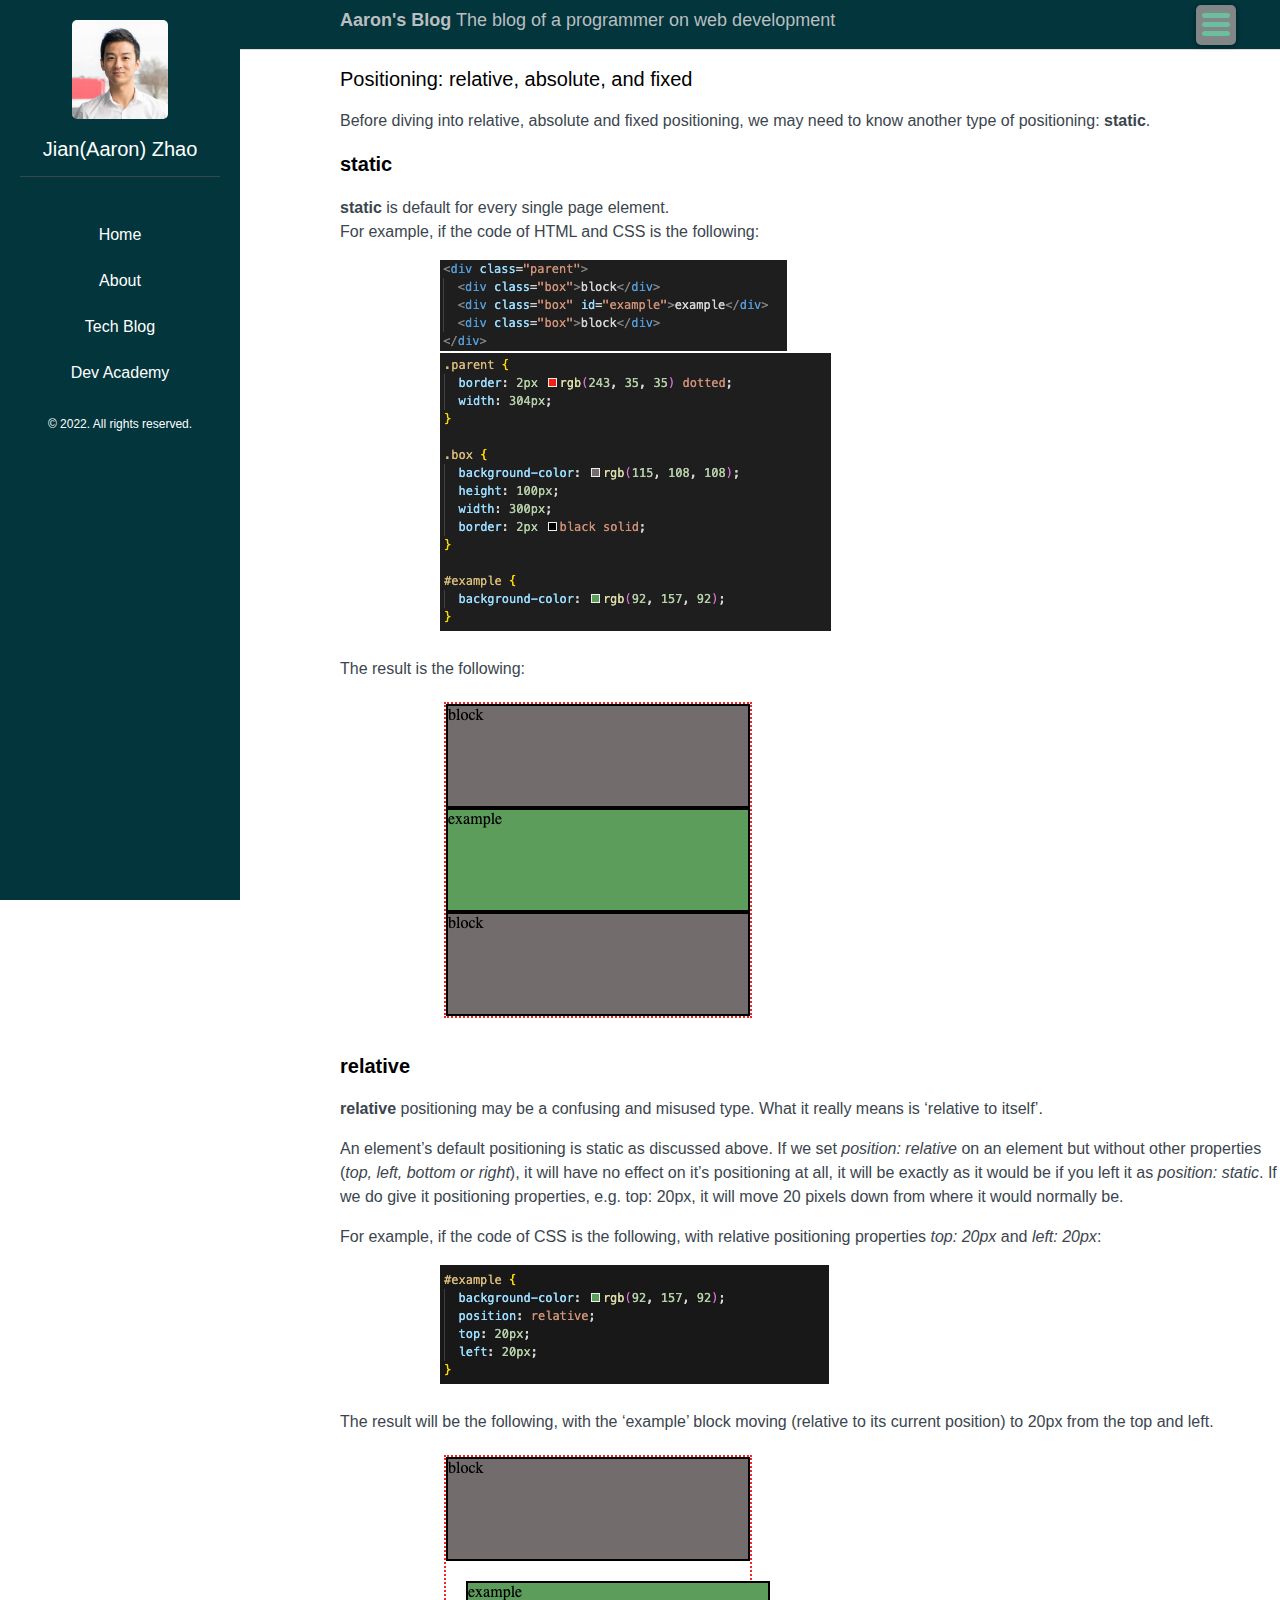
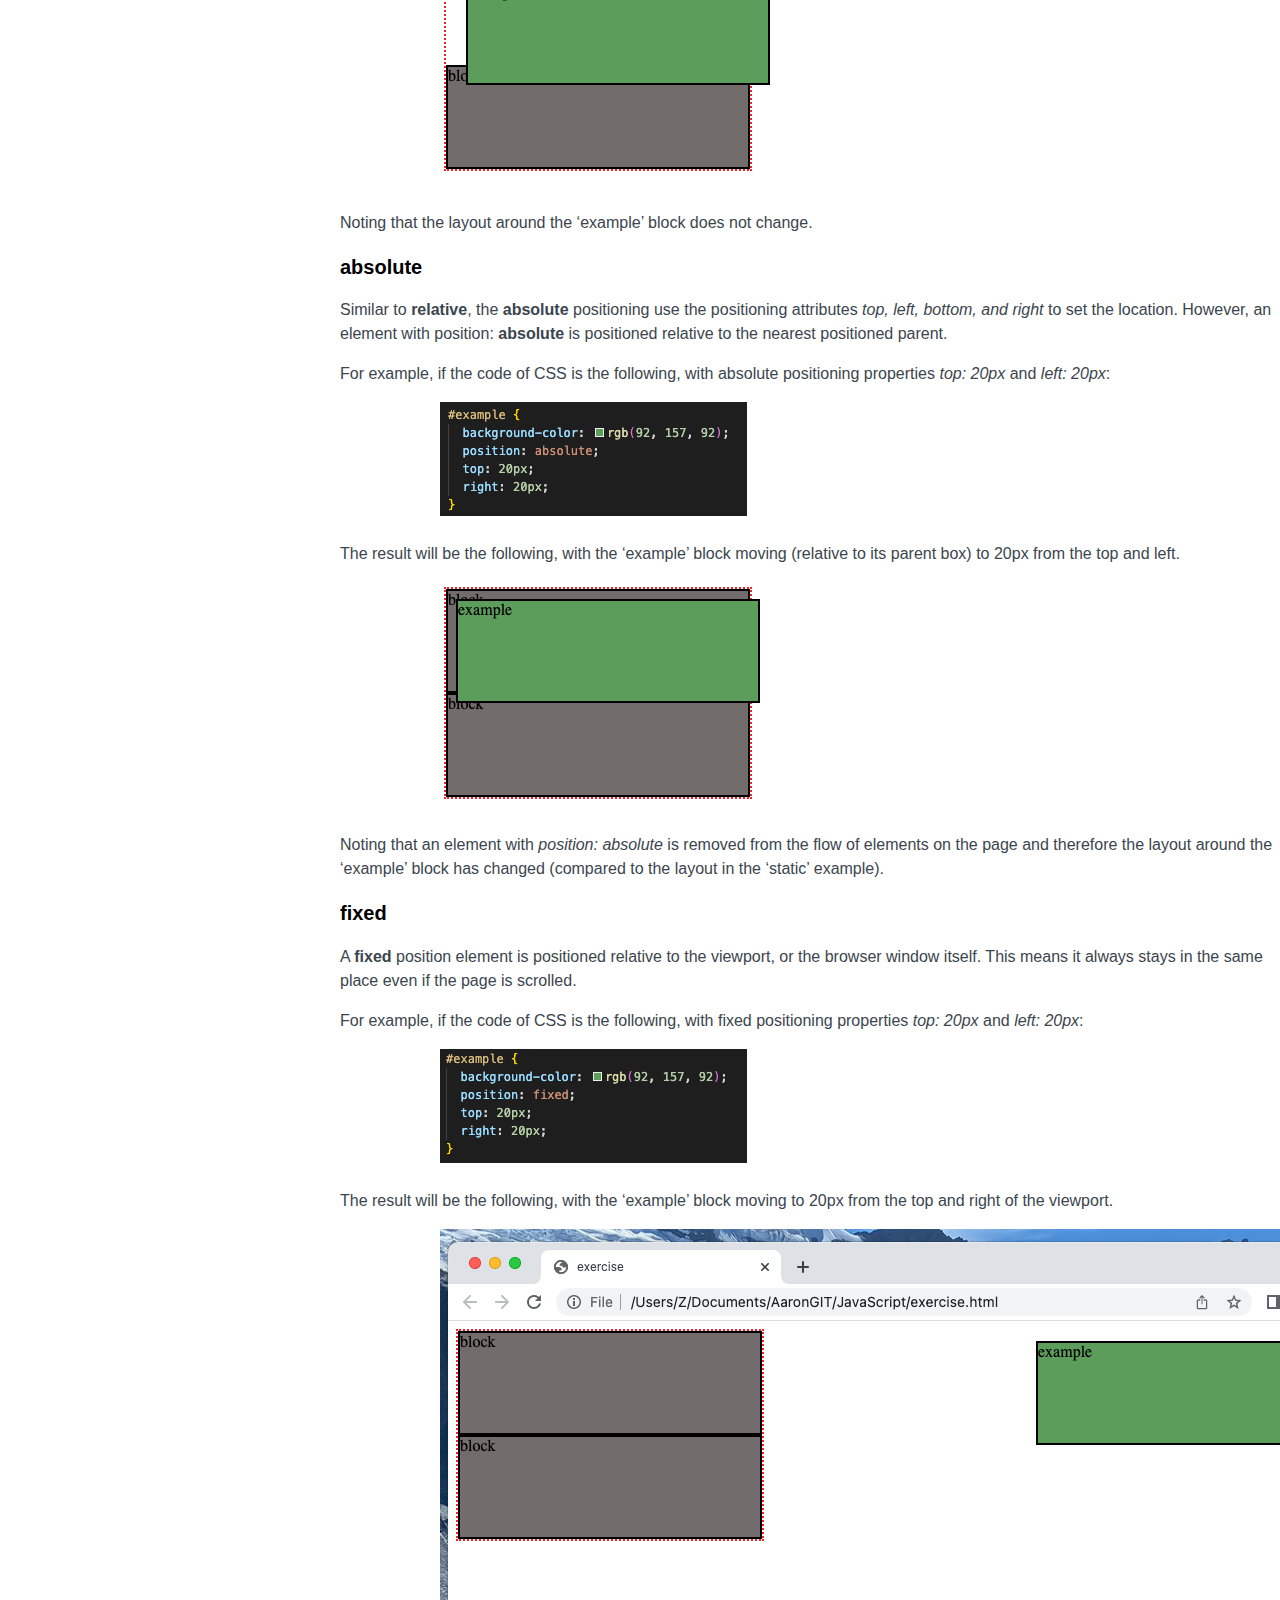
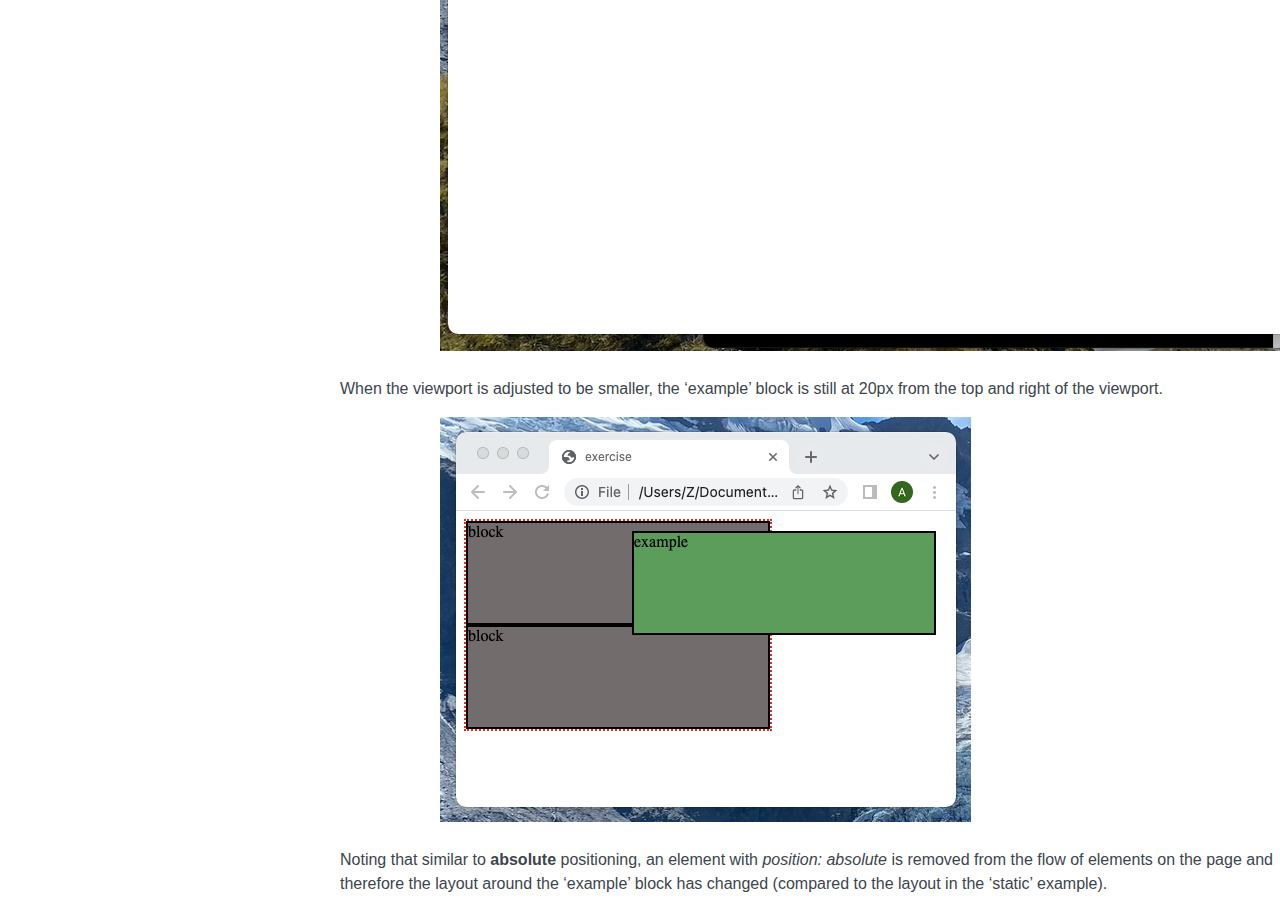
<file: blog/positioning.html>
<!DOCTYPE html>
<html>
  <head>
    <title>Positioning</title>
    <meta charset="UTF-8">
    <meta name="viewport" content="width=device-width, initial-scale=1.0">
    <meta http-equiv="X-UA-Compatible" content="ie=edge">
    <link href="../styles/main.css" rel="stylesheet" type="text/css">
  </head>
  <body>

    <!--side bar-->
    <div class="sidebar" id="sidebar">
      <div class="sidebar-item">
        <img class="profile" src="../image/profile.jpeg" alt="profile">
        <p class="name">Jian(Aaron) Zhao</p>
      </div>
      <nav class="sidebar-nav">
        <a class="sidebar-nav-item" href="../index.html">Home</a><br>
        <a class="sidebar-nav-item" href="../about/about.html">About</a><br>
        <a class="sidebar-nav-item" href="../blog/positioning.html">Tech Blog</a>
        <br>
        <a class="sidebar-nav-item" href="../blog/learning-plan.html">Dev Academy</a>
      </nav>
      <div>
        <p class="sidebar-reserve">© 2022. All rights reserved.</p>
      </div>
    </div>

   
    <main class="main">
       <!--header-->
      <div class="main-head">
        <p class="header-text"><strong>Aaron's Blog</strong> The blog of a programmer on web development</p>
      </div>
       <!--blog title-->
      <div class="main-body">
        <h1 class="blog-title">Positioning: relative, absolute, and fixed</h1>
        <p class="main-para">
          Before diving into relative, absolute and fixed positioning, we may need to know another type of positioning: <strong>static</strong>.
        </p>
        <!--Static-->
        <h2 class="heading2">static</h2>
        <p class="main-para">
          <strong>static</strong> is default for every single page element. <br>
          For example, if the code of HTML and CSS is the following:
        </p>
        <img class="blog-image" src="./figure/html.png" alt="html">
        <img class="blog-image" src="./figure/css-static.png" alt="css-static">
        <p class="main-para">
          <br>
          The result is the following: <br>
        </p>
        <img class="blog-image" src="./figure/static.png" alt="static">

        <!--Relative-->
        <h2 class="heading2">relative</h2>
        <p class="main-para">
          <strong>relative</strong> positioning may be a confusing and misused type. What it really means is ‘relative to itself’. 
        </p>
        <p class="main-para">
          An element’s default positioning is static as discussed above. If we set <em>position: relative</em> on an element but without other properties (<em>top, left, bottom or right</em>), it will have no effect on it’s positioning at all, it will be exactly as it would be if you left it as <em>position: static</em>. If we do give it positioning properties, e.g. top: 20px, it will move 20 pixels down from where it would normally be.  
        </p>
        <p class="main-para">
          For example, if the code of CSS is the following, with relative positioning properties <em>top: 20px</em> and <em>left: 20px</em>:
        </p>
        <img class="blog-image" src="./figure/css-relative.png" alt="css-relative">
        <p class="main-para">
          <br>
          The result will be the following, with the ‘example’ block moving (relative to its current position) to 20px from the top and left.  <br>
        </p>
        <img class="blog-image" src="./figure/relative.png" alt="relative">
        <p class="main-para">
          <br>
          Noting that the layout around the ‘example’ block does not change.
        </p>

        <!--Absolute-->
        <h2 class="heading2">absolute</h2>
        <p class="main-para">
          Similar to <strong>relative</strong>, the <strong>absolute</strong> positioning use the positioning attributes <em>top, left, bottom, and right</em> to set the location. However, an element with position: <strong>absolute</strong> is positioned relative to the nearest positioned parent. 
        </p>
        <p class="main-para">
          For example, if the code of CSS is the following, with absolute positioning properties <em>top: 20px</em> and <em>left: 20px</em>:
        </p>
        <img class="blog-image" src="./figure/css-absolute.png" alt="css-absolute">
        <p class="main-para">
          <br>
          The result will be the following, with the ‘example’ block moving (relative to its parent box) to 20px from the top and left.  <br>
        </p>
        <img class="blog-image" src="./figure/absolute.png" alt="absolute">
        <p class="main-para">
          <br>
          Noting that an element with <em>position: absolute</em> is removed from the flow of elements on the page and therefore the layout around the ‘example’ block has changed (compared to the layout in the ‘static’ example).
        </p>
        <!--fixed-->
        <h2 class="heading2">fixed</h2>
        <p class="main-para">
          A <strong>fixed</strong> position element is positioned relative to the viewport, or the browser window itself. This means it always stays in the same place even if the page is scrolled.
        </p>
        <p class="main-para">
          For example, if the code of CSS is the following, with fixed positioning properties <em>top: 20px</em> and <em>left: 20px</em>:
        </p>
        <img class="blog-image" src="./figure/css-fixed.png" alt="css-fixed">
        <p class="main-para">
          <br>
          The result will be the following, with the ‘example’ block moving to 20px from the top and right of the viewport.  <br>
        </p>
        <img class="blog-image" src="./figure/fixed-one.png" alt="fixed-one">
        <p class="main-para">
          <br>
          When the viewport is adjusted to be smaller, the ‘example’ block is still at 20px from the top and right of the viewport. <br>
        </p>
        <img class="blog-image" src="./figure/fixed-two.png" alt="fixed-two">
        <p class="main-para">
          <br>
          Noting that similar to <strong>absolute</strong> positioning, an element with <em>position: absolute</em> is removed from the flow of elements on the page and therefore the layout around the ‘example’ block has changed (compared to the layout in the ‘static’ example).
        </p>
      </div>
    </main>
    <!--menu button-->
    <button class="menu-button">
      <div class="menu-icon"></div>
      <div class="menu-icon"></div>
      <div class="menu-icon"></div>
    </button>
    <!--menu button-->
    <script>
    const sidebar = document.querySelector('.sidebar');
    const mainContent = document.querySelector('.main');
    document.querySelector('button').onclick = function () {
    sidebar.classList.toggle('sidebar-small');
    mainContent.classList.toggle('main-large')
    }
    </script>
    
  </body>
</html>
</file>
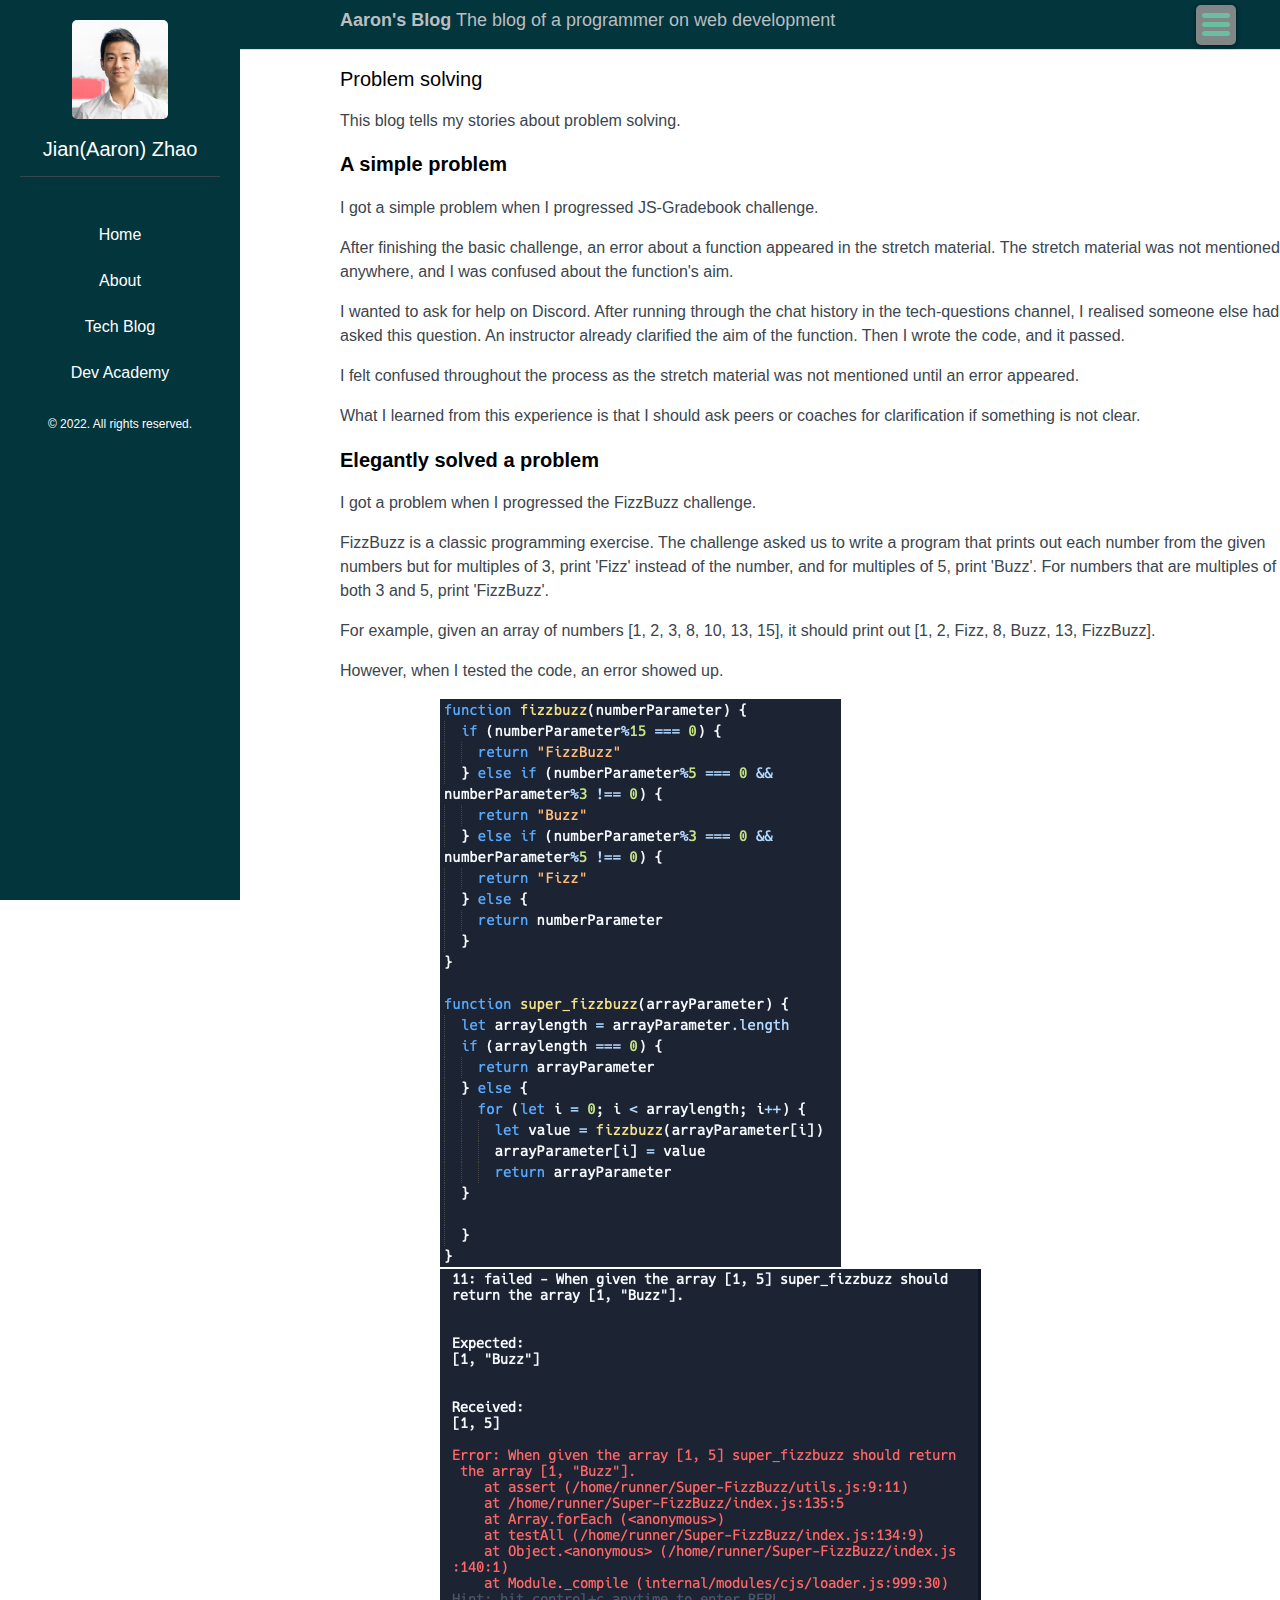
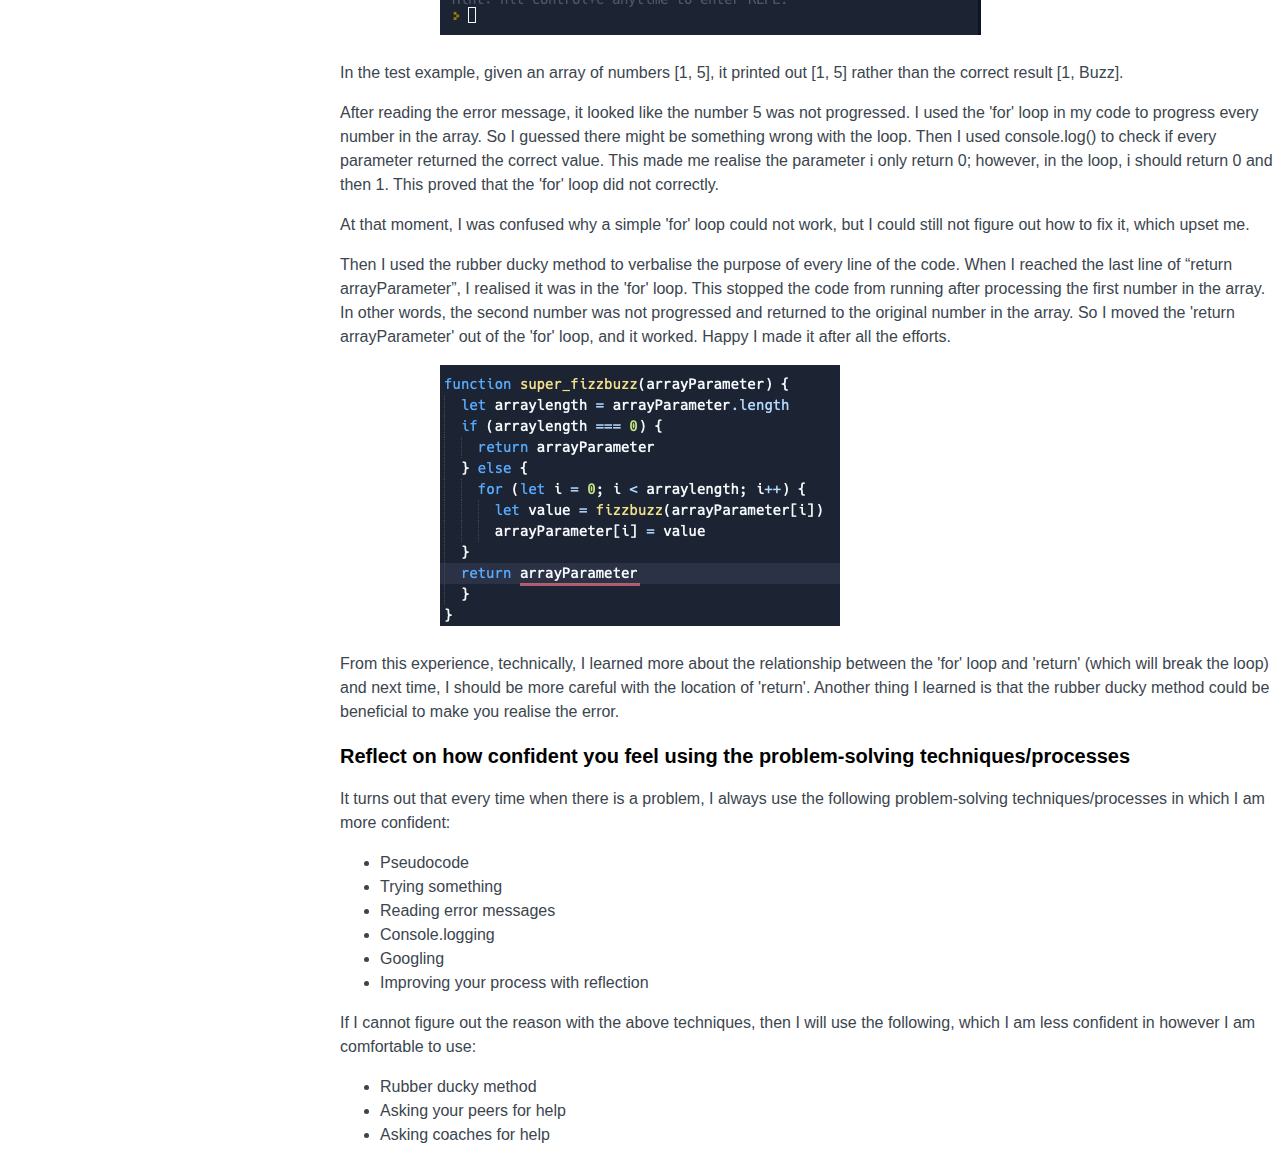
<file: blog/problem-solving.html>
<!DOCTYPE html>
<html>
  <head>
    <title>Problem solving</title>
    <meta charset="UTF-8">
    <meta name="viewport" content="width=device-width, initial-scale=1.0">
    <meta http-equiv="X-UA-Compatible" content="ie=edge">
    <link href="../styles/main.css" rel="stylesheet" type="text/css">
  </head>
  <body>

    <!--side bar-->
    <div class="sidebar" id="sidebar">
      <div class="sidebar-item">
        <img class="profile" src="../image/profile.jpeg" alt="profile">
        <p class="name">Jian(Aaron) Zhao</p>
      </div>
      <nav class="sidebar-nav">
        <a class="sidebar-nav-item" href="../index.html">Home</a><br>
        <a class="sidebar-nav-item" href="../about/about.html">About</a><br>
        <a class="sidebar-nav-item" href="../blog/positioning.html">Tech Blog</a>
        <br>
        <a class="sidebar-nav-item" href="../blog/learning-plan.html">Dev Academy</a>
      </nav>
      <div>
        <p class="sidebar-reserve">© 2022. All rights reserved.</p>
      </div>
    </div>

   
    <main class="main">
       <!--header-->
      <div class="main-head">
        <p class="header-text"><strong>Aaron's Blog</strong> The blog of a programmer on web development</p>
      </div>
       <!--blog title-->
      <div class="main-body">
        <h1 class="blog-title">Problem solving</h1>
        <p class="main-para">
          This blog tells my stories about problem solving.
        </p>
        <!--a simle problem-->
        <h2 class="heading2">A simple problem</h2>
        <p class="main-para">
          I got a simple problem when I progressed JS-Gradebook challenge.
        </p>
        <p class="main-para">
          After finishing the basic challenge, an error about a function appeared in the stretch material. The stretch material was not mentioned anywhere, and I was confused about the function's aim. 
        </p>
        <p class="main-para">
          I wanted to ask for help on Discord. After running through the chat history in the tech-questions channel, I realised someone else had asked this question. An instructor already clarified the aim of the function. Then I wrote the code, and it passed. 
        </p>
        <p class="main-para">
          I felt confused throughout the process as the stretch material was not mentioned until an error appeared. 
        </p>
        <p class="main-para">
          What I learned from this experience is that I should ask peers or coaches for clarification if something is not clear. 
        </p>
        <!--a simle problem-->
        <h2 class="heading2">Elegantly solved a problem</h2>
        <p class="main-para">
          I got a problem when I progressed the FizzBuzz challenge. 
        </p>
        <p class="main-para">
          FizzBuzz is a classic programming exercise. The challenge asked us to write a program that prints out each number from the given numbers but for multiples of 3, print 'Fizz' instead of the number, and for multiples of 5, print 'Buzz'. For numbers that are multiples of both 3 and 5, print 'FizzBuzz'.
        </p>
        <p class="main-para">
          For example, given an array of numbers [1, 2, 3, 8, 10, 13, 15], it should print out [1, 2, Fizz, 8, Buzz, 13, FizzBuzz]. 
        </p>
        <p class="main-para">
          However, when I tested the code, an error showed up.
        </p>
        <img class="blog-image" src="./problem-solving/code.png" alt="code" title="Code">
        <img class="blog-image" src="./problem-solving/error.png" alt="error" title="Error">
        <p class="main-para">
          <br>
          In the test example, given an array of numbers [1, 5], it printed out [1, 5] rather than the correct result [1, Buzz].
        </p>
        <p class="main-para">
          After reading the error message, it looked like the number 5 was not progressed. I used the 'for' loop in my code to progress every number in the array. So I guessed there might be something wrong with the loop. Then I used console.log() to check if every parameter returned the correct value. This made me realise the parameter i only return 0; however, in the loop, i should return 0 and then 1. This proved that the 'for' loop did not correctly. 
        </p>
        <p class="main-para">
          At that moment, I was confused why a simple 'for' loop could not work, but I could still not figure out how to fix it, which upset me.   
        </p>
        <p class="main-para">
          Then I used the rubber ducky method to verbalise the purpose of every line of the code. When I reached the last line of “return arrayParameter”, I realised it was in the 'for' loop. This stopped the code from running after processing the first number in the array. In other words, the second number was not progressed and returned to the original number in the array. So I moved the 'return arrayParameter' out of the 'for' loop, and it worked. Happy I made it after all the efforts. 
        </p>
        <img class="blog-image" src="./problem-solving/fixedcode.png" alt="fixed-code">
        <p class="main-para">
          <br>
          From this experience, technically, I learned more about the relationship between the 'for' loop and 'return' (which will break the loop) and next time, I should be more careful with the location of 'return'. Another thing I learned is that the rubber ducky method could be beneficial to make you realise the error.
        </p>
        
        <!--Reflection-->
        <h2 class="heading2">Reflect on how confident you feel using the problem-solving techniques/processes</h2>
        <p class="main-para">
          It turns out that every time when there is a problem, I always use the following problem-solving techniques/processes in which I am more confident: 
        </p>
        <ul class="main-para">
          <li>Pseudocode</li>
          <li>Trying something</li>
          <li>Reading error messages</li>
          <li>Console.logging</li>
          <li>Googling</li>
          <li>Improving your process with reflection</li>
        </ul>
        <p class="main-para">
          If I cannot figure out the reason with the above techniques, then I will use the following, which I am less confident in however I am comfortable to use:  
          <ul class="main-para">
            <li>Rubber ducky method</li>
            <li>Asking your peers for help</li>
            <li>Asking coaches for help</li>
          </ul>
        </p>
      </div>
    </main>
    <!--menu button-->
    <button class="menu-button">
      <div class="menu-icon"></div>
      <div class="menu-icon"></div>
      <div class="menu-icon"></div>
    </button>
    <!--menu button-->
    <script>
    const sidebar = document.querySelector('.sidebar');
    const mainContent = document.querySelector('.main');
    document.querySelector('button').onclick = function () {
    sidebar.classList.toggle('sidebar-small');
    mainContent.classList.toggle('main-large')
    }
    </script>
    
  </body>
</html>
</file>
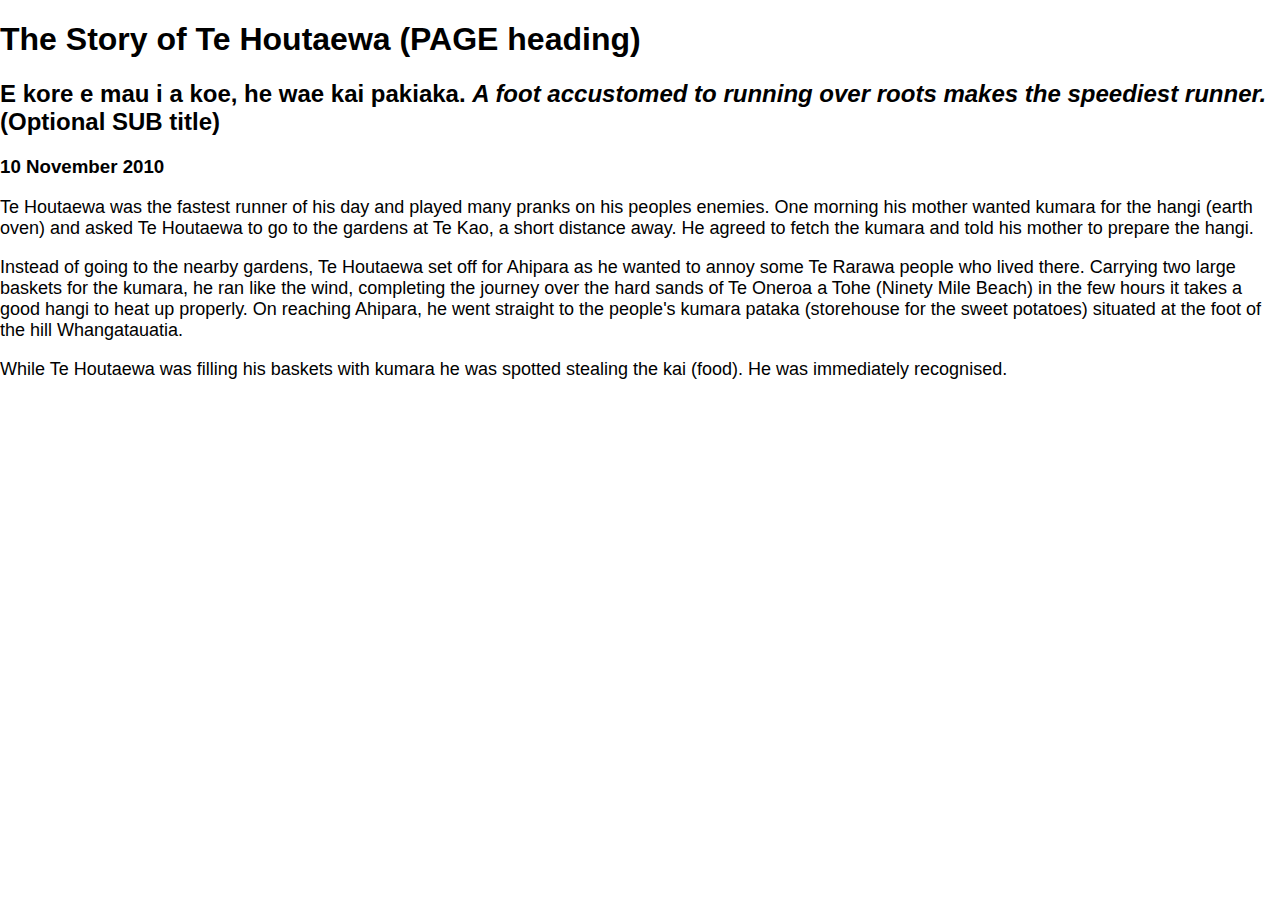
<file: blog/te-houtaewa-template.html>
<!DOCTYPE html>
<html>
  <head>
    <title>Stories and Legends (PAGE title) </title>
    <meta charset="UTF-8">
    <link href="../styles/main.css" rel="stylesheet" type="text/css">
  </head>
  
  <body>
    <h1>The Story of Te Houtaewa (PAGE heading)</h1>
    <h2>E kore e mau i a koe, he wae kai pakiaka. <em>A foot accustomed to running over roots makes the speediest runner.</em> (Optional SUB title) </h2>
    <h3>10 November 2010</h3>
    
    <p>
      Te Houtaewa was the fastest runner of his day and played many pranks on his peoples enemies. One morning his mother wanted kumara for the hangi (earth oven) and asked Te Houtaewa to go to the gardens at Te Kao, a short distance away. He agreed to fetch the kumara and told his mother to prepare the hangi.
    </p>
    <p>
      Instead of going to the nearby gardens, Te Houtaewa set off for Ahipara as he wanted to annoy some Te Rarawa people who lived there. Carrying two large baskets for the kumara, he ran like the wind, completing the journey over the hard sands of Te Oneroa a Tohe (Ninety Mile Beach) in the few hours it takes a good hangi to heat up properly. On reaching Ahipara, he went straight to the people's kumara pataka (storehouse for the sweet potatoes) situated at the foot of the hill Whangatauatia.
    </p>
    <p>
      While Te Houtaewa was filling his baskets with kumara he was spotted stealing the kai (food). He was immediately recognised.
    </p>
    
    <!-- this is a comment. -->
  
  </body>
</html>
</file>
<file: styles/main.css>
body {
  margin: 0px;
  font-family: Helvetica, Arial, sans-serif;
}

.footer {
  position: fixed;
  left: 0;
  bottom: 0;
  width: 100%;
  color: black;
  text-align: center;
  font-size: var(--main-para-font-size);
  margin-left: var(--main-left-margin)
}

:root {
  --main-left-margin: 100px;
  --blog-title-font-size: 20px;
  --heading2-font-size: 20px;
  --main-para-font-size: 16px;
  --about-img-width: 250px;
  --img-padding-left: 100px;
  --index-main-left-margin: 50px;
}

p {
  margin-top: 0px;
  font-size: 18px;
}

a:hover {
  background-color: rgb(80, 143, 149);
}

button:hover {
  background-color: rgb(80, 143, 149);
}

a:link, a:visited {
  text-decoration: none;
}

.sidebar {
  width: 240px;
  height: 100%;
  position: fixed;
  z-index: 1;
  top: 0;
  left: 0;
  background-color: #02353C; 
}

.sidebar-item {
  text-align: center;
  width: 100%;
  padding-top: 20px;
  padding-bottom: 1.5em;
}

.profile {
  margin-left: auto;
  margin-right: auto;
  width: 40%;
  border-radius: 5px;
}

.name {
  font-size: 20px;
  color: white;
  font-family: Roboto, sans-serif;
  padding: 15px;
  margin-left: 20px;
  margin-right: 20px;
  border-bottom: #3b454e 1px solid;
}
.sidebar-nav-item {
  display: block;
  text-align: center;
  padding: 5px;
  color: white;
}

.sidebar-reserve {
  font-size: 12px;
  color: white;
  display: block;
  text-align: center;
  padding: 10px;
  margin-top: 20px;
}
.main {
  margin-left: 240px;
}

.main-head {
  display: block;
  border-bottom: solid 1px rgb(221, 219, 219);
  border-left: solid 1x white;
  background-color: #02353C;
}

.header-text {
  margin-left: var(--main-left-margin);
  padding-top: 10px;
  color:rgb(187, 190, 192)
}

.main-body {
  display: block;
}

.tech-blog, .core-blog {
  margin-top: 40px;
  margin-left: var(--main-left-margin);
  margin-right: 20px;
  border: outset 1px rgb(130, 215, 208);
  box-shadow: 5px 10px 15px rgb(156, 164, 156);
  border-radius: 10px;
  background-image: linear-gradient(-45deg, rgb(130, 215, 208, 0), rgb(130, 215, 208, 1)) 
}

/* background picture */
.tech-blog::after {
  content: " ";
  background-image: url(../image/tech.jpg);
  background-size: cover;
  opacity: 0.3;
  position: absolute;
  top: 0;
  left: 0;
  bottom: 0;
  right: 0;
  z-index: -1;
}

.index-blog-title {
  font-size: var(--blog-title-font-size);
  line-height: 1.6;
  font-weight: 500;
  margin-left: var(--index-main-left-margin);
  color: black;
}

.index-two-parts {
  width: max-content;
  border-bottom: solid 1px rgb(69, 115, 111);
  color: white;
}

.index-link-title {
  color: black;
}


.blog-title {
  font-size: var(--blog-title-font-size);
  line-height: 1.6;
  font-weight: 500;
  margin-left: var(--main-left-margin);
  color: black;
}

.main-para {
  font-size: var(--main-para-font-size);
  line-height: 1.5;
  margin-left: var(--main-left-margin);
  color: #3b454e;
}

.heading2 {
  font-size: var(--heading2-font-size);
  line-height: 1.5;
  margin-left: var(--main-left-margin);
 
}

.blog-image {
  margin-left: var(--main-left-margin);
  padding-left: var(--img-padding-left);
  display: block;
  padding-bottom: 2px;
  max-width: 100%;
}

.about-career, .about-outdoor {
  margin-left: var(--main-left-margin);
  display: flex;
  align-items: flex-start;
  
}

.about-image {
  width: var(--about-img-width);
  box-shadow: 10px 10px 19px 0px rgba(0,0,0,0.75);
}

.about-para {
  font-size: var(--main-para-font-size);
  line-height: 1.5;
  margin-left: 50px;
  color: #3b454e;
  display: block;
}
/*menu button start*/
.menu-button {
  position: absolute;
  border: none;
  height: 40px;
  width: 40px;
  border-radius: 5px;
  box-shadow: 0px 1px 4px 1px rgba(0 ,0, 0, .3);
  left: 95%;
  top: 0.3rem;
  transform: translateX(-50%);
  cursor: pointer;
  background-color: #818686;
}

.menu-icon {
  width: 28px;
  height: 5px;
  background-color: rgb(108, 191, 158);
  margin: 4px 0px;
  border-radius: 5px;
}

.sidebar-small {
  left: -240px;
}

.main-large {
  margin-left: 0px;
}

/*menu button end*/

@media screen and (min-width: 320px) and (max-width: 768px)  {
  :root {
    --main-left-margin: 20px;
    --blog-title-font-size: 18px;
    --heading2-font-size: 16px;
    --main-para-font-size: 12px;
    --about-img-width: 150px;
    --img-padding-left: 10px;
    --index-main-left-margin: 20px;
  }
}

@media screen and (min-width: 768px) and (max-width: 1200px) {
   :root {
    --main-left-margin: 20px;
    --index-main-left-margin: 20px;
  }
}

@media screen and (max-width: 320px)  {
  :root {
    --main-left-margin: 10px;
    --blog-title-font-size: 16px;
    --heading2-font-size: 14px;
    --main-para-font-size: 12px;
    --about-img-width: 50px;
    --img-padding-left: 5px;
    --index-main-left-margin: 10px;
  }
}
</file>
